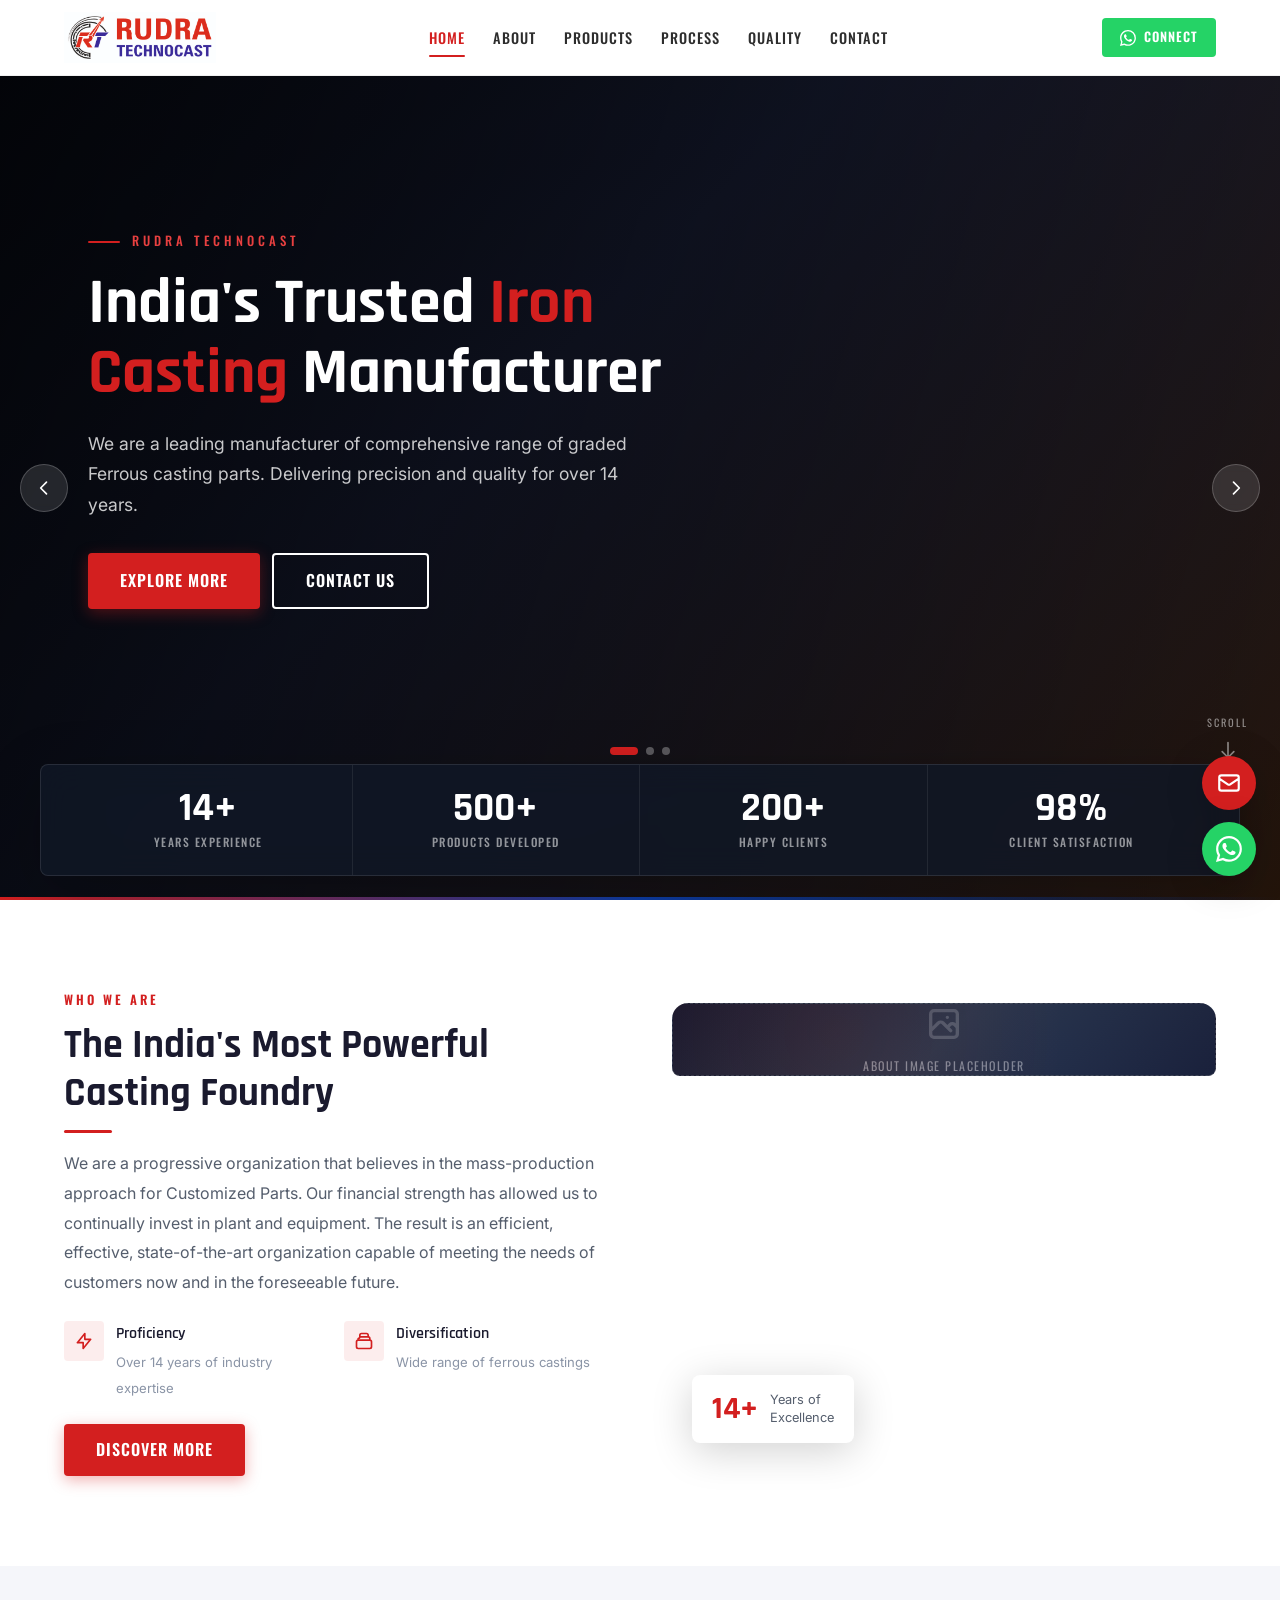
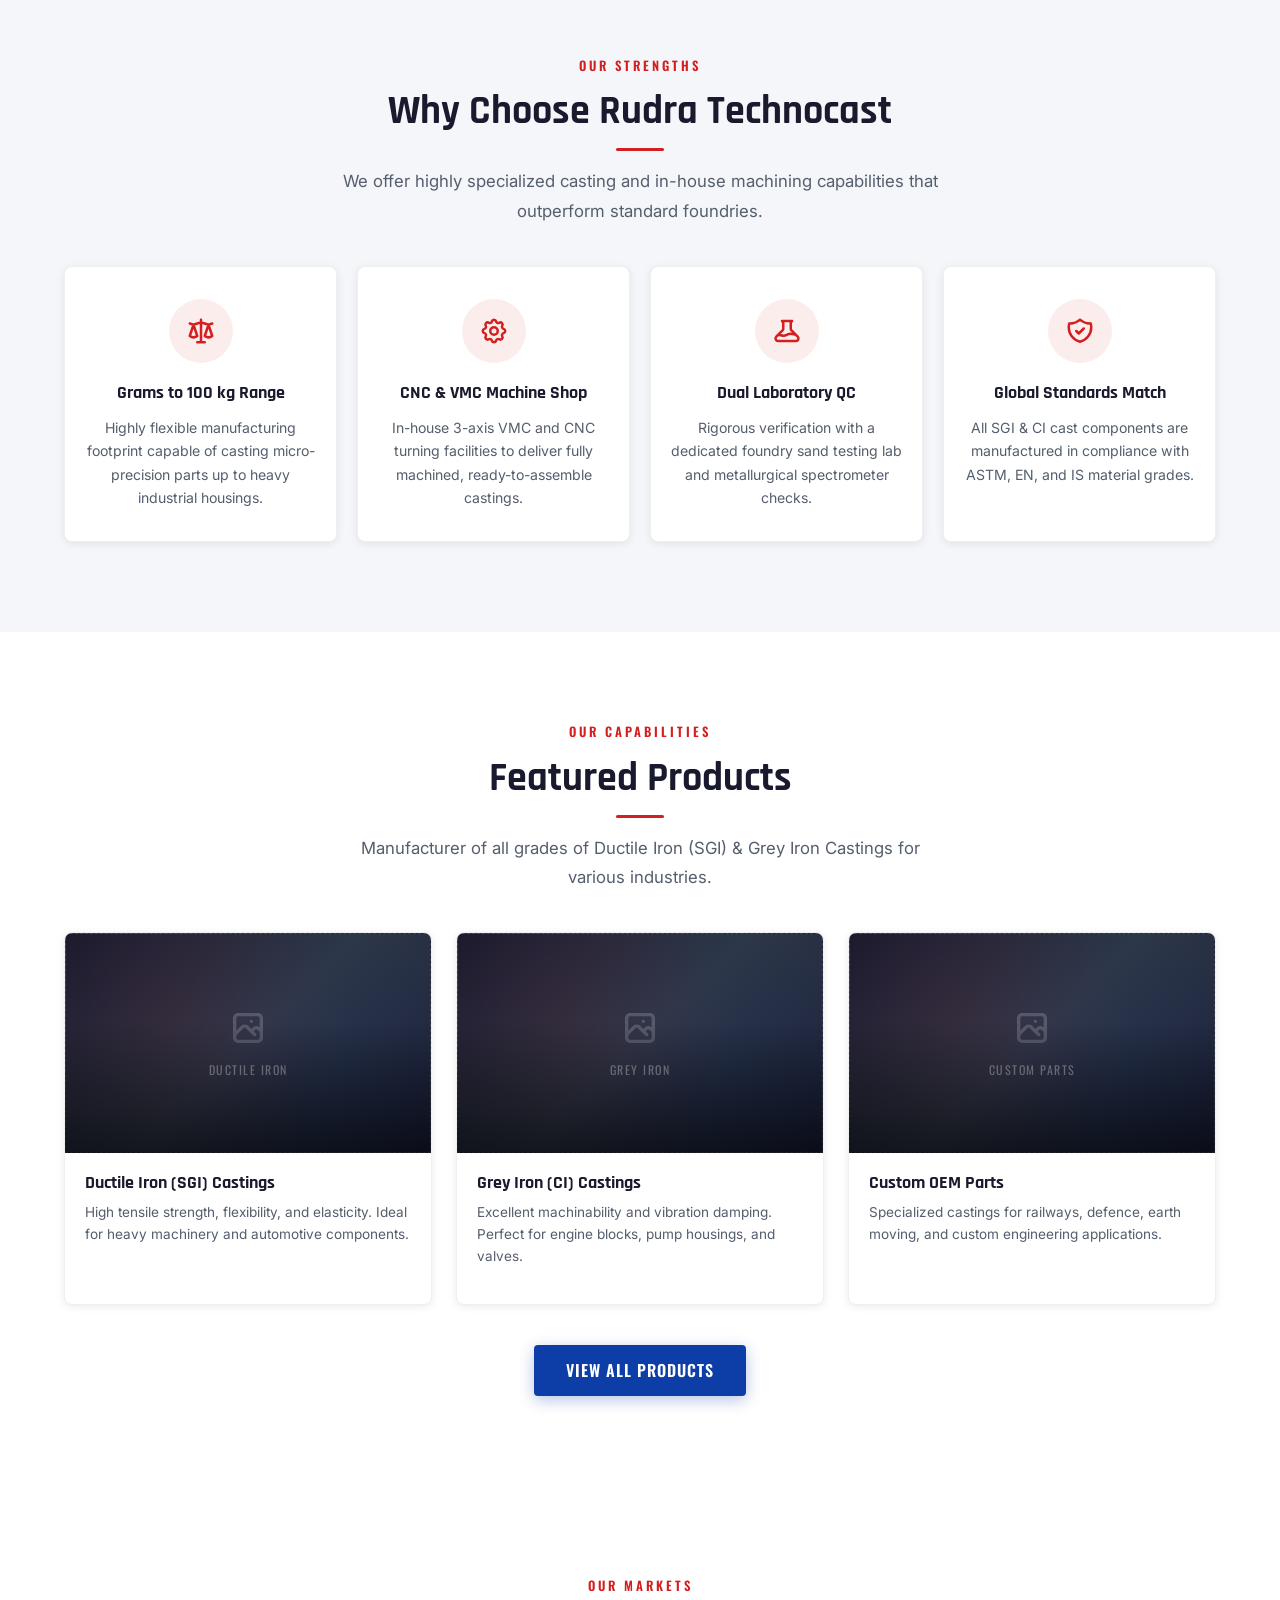
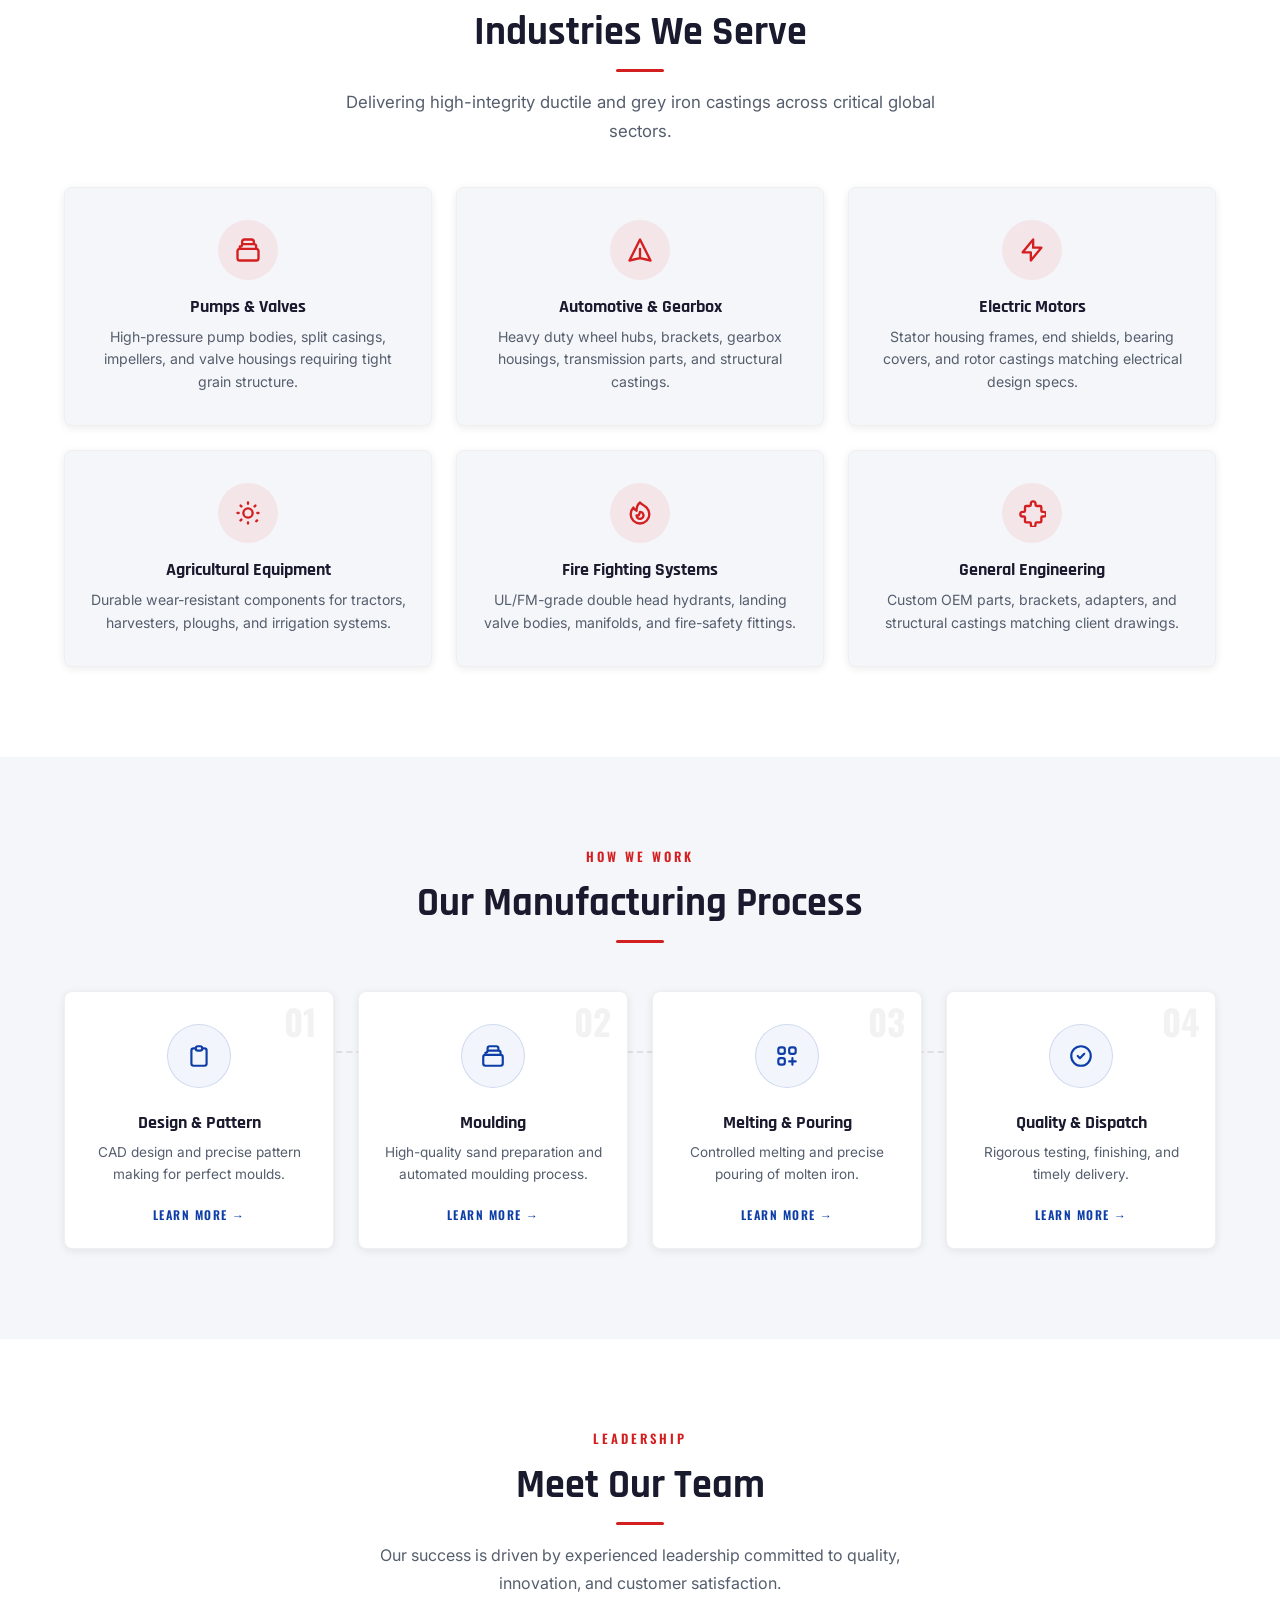
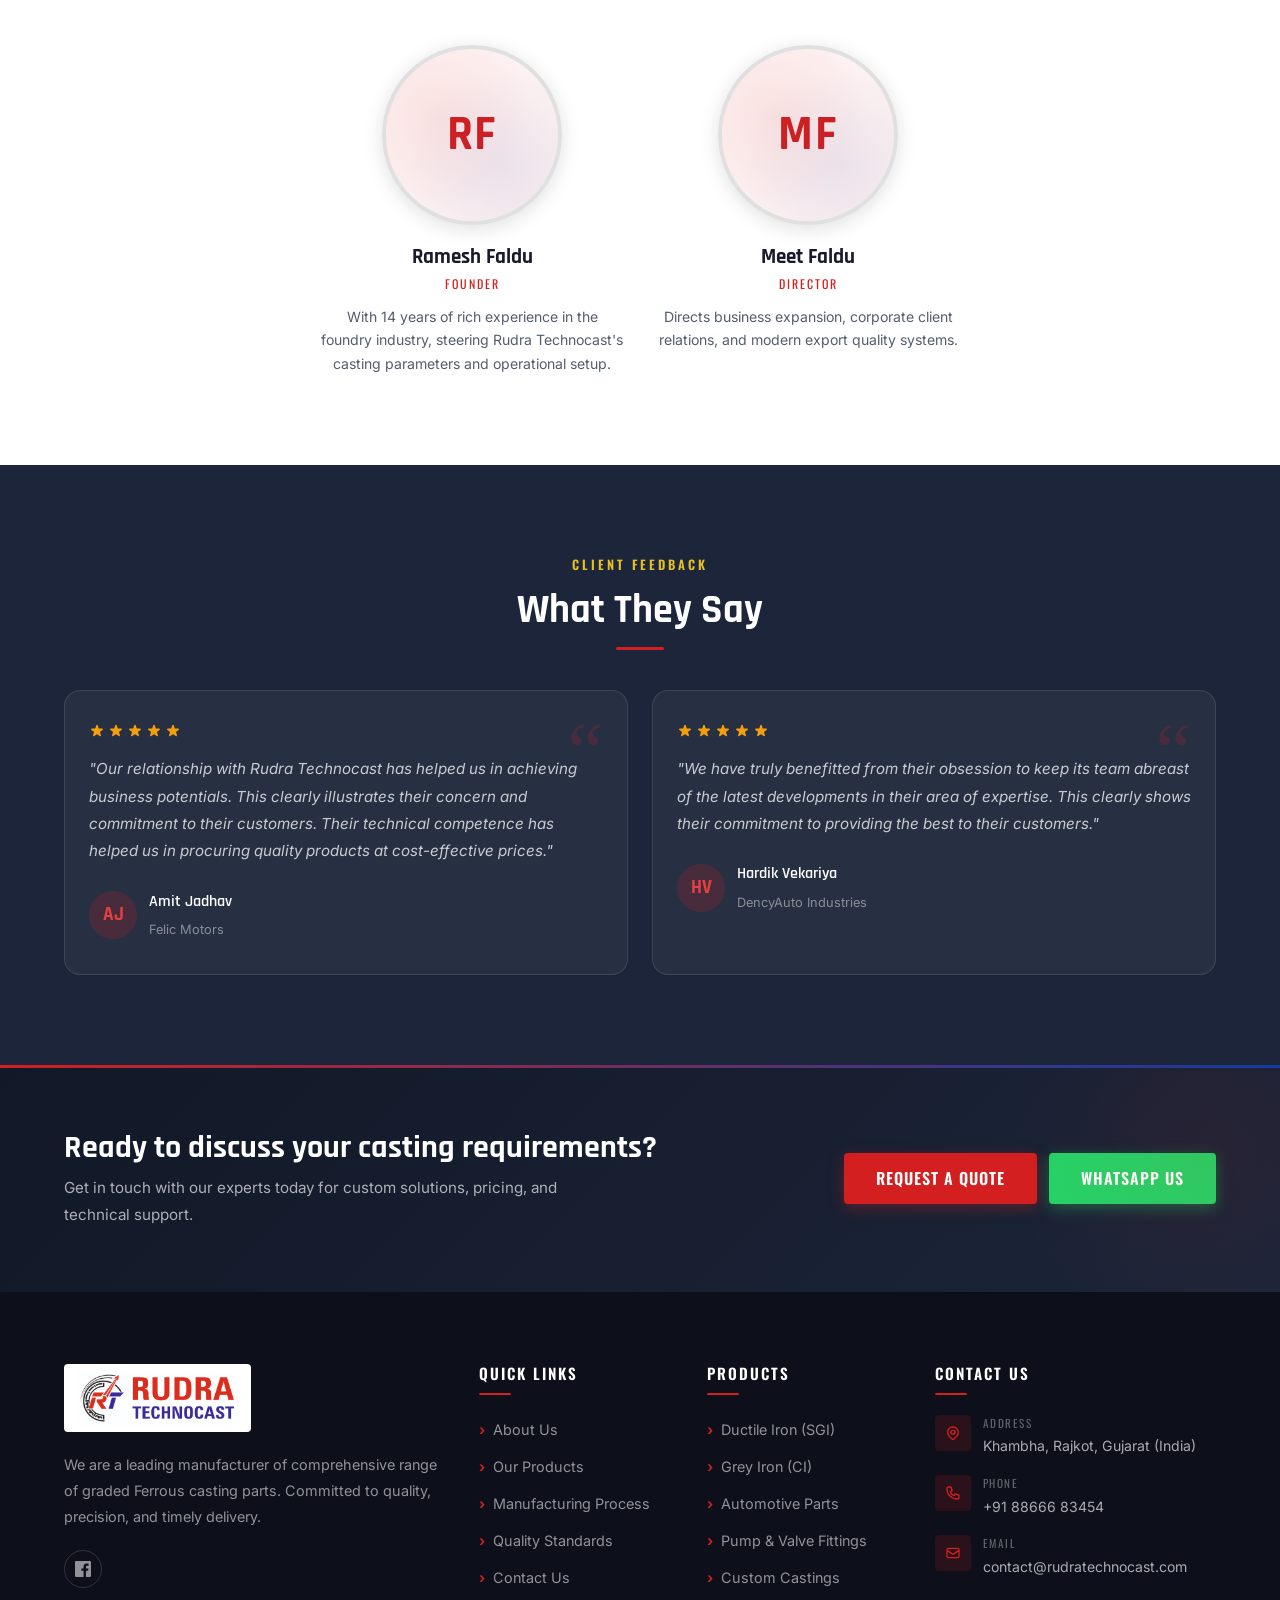
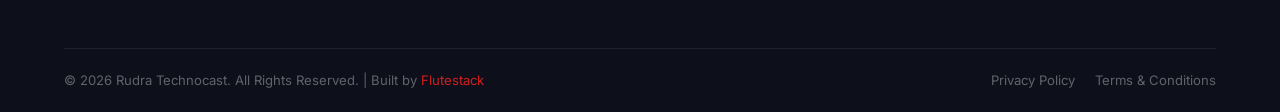
<file: index.html>
<!DOCTYPE html>
<html lang="en">
<head>
  <meta charset="UTF-8">
  <meta name="viewport" content="width=device-width, initial-scale=1.0">
  <title>Rudra Technocast | Iron Casting Manufacturer</title>
  <meta name="description" content="India's Trusted Iron Casting Manufacturer. Specializing in Ductile Iron & Grey Iron castings for automotive, pumps, valves, and industrial applications.">
  <meta name="robots" content="index, follow, max-image-preview:large, max-snippet:-1, max-video-preview:-1">
  <link rel="canonical" href="https://rudratechnocast.com/">
  
  <!-- Open Graph / Facebook -->
  <meta property="og:type" content="website">
  <meta property="og:title" content="Rudra Technocast | Iron Casting Manufacturer">
  <meta property="og:description" content="India's Trusted Iron Casting Manufacturer. Specializing in Ductile Iron & Grey Iron castings for automotive, pumps, valves, and industrial applications.">
  <meta property="og:url" content="https://rudratechnocast.com/">
  <meta property="og:image" content="https://rudratechnocast.com/RT%20LOGO.jpg.jpeg">
  <meta property="og:site_name" content="Rudra Technocast">

  <!-- Twitter -->
  <meta name="twitter:card" content="summary_large_image">
  <meta name="twitter:title" content="Rudra Technocast | Iron Casting Manufacturer">
  <meta name="twitter:description" content="India's Trusted Iron Casting Manufacturer. Specializing in Ductile Iron & Grey Iron castings for automotive, pumps, valves, and industrial applications.">
  <meta name="twitter:image" content="https://rudratechnocast.com/RT%20LOGO.jpg.jpeg">

  <link rel="stylesheet" href="css/style.css">
  <link rel="stylesheet" href="css/header.css">
  <link rel="stylesheet" href="css/footer.css">
  <link rel="stylesheet" href="css/pages/home.css">
  <link rel="icon" type="image/png" href="favicon.png">

  <!-- Structured Data (JSON-LD) -->
  <script type="application/ld+json">
  {
    "@context": "https://schema.org",
    "@type": "IndustrialBusiness",
    "name": "Rudra Technocast",
    "description": "India's Trusted Iron Casting Manufacturer. Specializing in Ductile Iron & Grey Iron castings for automotive, pumps, valves, and industrial applications.",
    "url": "https://rudratechnocast.com/",
    "logo": "https://rudratechnocast.com/RT%20LOGO.jpg.jpeg",
    "image": "https://rudratechnocast.com/RT%20LOGO.jpg.jpeg",
    "telephone": "+918866683454",
    "email": "contact@rudratechnocast.com",
    "address": {
      "@type": "PostalAddress",
      "streetAddress": "Khambha",
      "addressLocality": "Lodhika, Rajkot",
      "addressRegion": "Gujarat",
      "addressCountry": "India"
    },
    "geo": {
      "@type": "GeoCoordinates",
      "latitude": 22.2736,
      "longitude": 70.6699
    },
    "openingHoursSpecification": {
      "@type": "OpeningHoursSpecification",
      "dayOfWeek": [
        "Monday",
        "Tuesday",
        "Wednesday",
        "Thursday",
        "Friday",
        "Saturday"
      ],
      "opens": "08:00",
      "closes": "18:00"
    },
    "sameAs": [
      "https://www.facebook.com/rudratechnocast"
    ]
  }
  </script>
</head>
<body>

  <!-- Sidebar Overlay -->
  <div id="sidebar-overlay" class="sidebar-overlay"></div>

  <!-- Mobile Sidebar -->
  <aside id="mobile-sidebar" class="mobile-sidebar">
    <div class="sidebar-header">
      <a href="index.html" class="sidebar-logo">
        <img src="RT LOGO.jpg.jpeg" alt="Rudra Technocast Logo" width="93" height="32">
      </a>
      <button id="sidebar-close" class="sidebar-close" aria-label="Close menu">
        <svg xmlns="http://www.w3.org/2000/svg" fill="none" viewBox="0 0 24 24" stroke="currentColor" stroke-width="2">
          <path stroke-linecap="round" stroke-linejoin="round" d="M6 18L18 6M6 6l12 12" />
        </svg>
      </button>
    </div>
    <nav class="sidebar-nav">
      <a href="index.html" class="active">Home</a>
      <a href="about.html">About Us</a>
      <a href="products.html">Products</a>
      <a href="process.html">Process</a>
      <a href="quality.html">Quality</a>
      <a href="contact.html">Contact</a>
    </nav>
    <div class="sidebar-footer">
      <a href="https://wa.me/918866683454" class="btn btn-whatsapp" target="_blank" rel="noopener">
        <svg xmlns="http://www.w3.org/2000/svg" width="18" height="18" fill="currentColor" viewBox="0 0 16 16">
          <path d="M13.601 2.326A7.85 7.85 0 0 0 7.994 0C3.627 0 .068 3.558.064 7.926c0 1.399.366 2.76 1.057 3.965L0 16l4.204-1.102a7.9 7.9 0 0 0 3.79.965h.004c4.368 0 7.926-3.558 7.93-7.93A7.9 7.9 0 0 0 13.6 2.326zM7.994 14.521a6.6 6.6 0 0 1-3.356-.92l-.24-.144-2.494.654.666-2.433-.156-.251a6.56 6.56 0 0 1-1.007-3.505c0-3.626 2.957-6.584 6.591-6.584a6.56 6.56 0 0 1 4.66 1.931 6.56 6.56 0 0 1 1.928 4.66c-.004 3.639-2.961 6.592-6.592 6.592m3.615-4.934c-.197-.099-1.17-.578-1.353-.646-.182-.065-.315-.099-.445.099-.133.197-.513.646-.627.775-.114.133-.232.148-.43.05-.197-.1-.836-.308-1.592-.985-.59-.525-.985-1.175-1.103-1.372-.114-.198-.011-.304.088-.403.087-.088.197-.232.296-.346.1-.114.133-.198.198-.33.065-.134.034-.248-.015-.347-.05-.099-.445-1.076-.612-1.47-.16-.389-.323-.335-.445-.34-.114-.007-.247-.007-.38-.007a.73.73 0 0 0-.529.247c-.182.198-.691.677-.691 1.654s.71 1.916.81 2.049c.098.133 1.394 2.132 3.383 2.992.47.205.84.326 1.129.418.475.152.904.129 1.246.08.38-.058 1.171-.48 1.338-.943.164-.464.164-.86.114-.943-.049-.084-.182-.133-.38-.232z"/>
        </svg>
        WhatsApp Now
      </a>
    </div>
  </aside>

  <!-- Site Header -->
  <header id="site-header">
    <div class="container header-inner">
      <a href="index.html" class="site-logo">
        <img src="RT LOGO.jpg.jpeg" alt="Rudra Technocast" width="152" height="52">
      </a>

      <nav class="desktop-nav">
        <a href="index.html" class="active">Home</a>
        <a href="about.html">About</a>
        <a href="products.html">Products</a>
        <a href="process.html">Process</a>
        <a href="quality.html">Quality</a>
        <a href="contact.html">Contact</a>
      </nav>

      <div class="header-cta">
        <a href="https://wa.me/918866683454" class="header-wa-btn" target="_blank" rel="noopener">
          <svg xmlns="http://www.w3.org/2000/svg" fill="currentColor" viewBox="0 0 16 16">
            <path d="M13.601 2.326A7.85 7.85 0 0 0 7.994 0C3.627 0 .068 3.558.064 7.926c0 1.399.366 2.76 1.057 3.965L0 16l4.204-1.102a7.9 7.9 0 0 0 3.79.965h.004c4.368 0 7.926-3.558 7.93-7.93A7.9 7.9 0 0 0 13.6 2.326zM7.994 14.521a6.6 6.6 0 0 1-3.356-.92l-.24-.144-2.494.654.666-2.433-.156-.251a6.56 6.56 0 0 1-1.007-3.505c0-3.626 2.957-6.584 6.591-6.584a6.56 6.56 0 0 1 4.66 1.931 6.56 6.56 0 0 1 1.928 4.66c-.004 3.639-2.961 6.592-6.592 6.592m3.615-4.934c-.197-.099-1.17-.578-1.353-.646-.182-.065-.315-.099-.445.099-.133.197-.513.646-.627.775-.114.133-.232.148-.43.05-.197-.1-.836-.308-1.592-.985-.59-.525-.985-1.175-1.103-1.372-.114-.198-.011-.304.088-.403.087-.088.197-.232.296-.346.1-.114.133-.198.198-.33.065-.134.034-.248-.015-.347-.05-.099-.445-1.076-.612-1.47-.16-.389-.323-.335-.445-.34-.114-.007-.247-.007-.38-.007a.73.73 0 0 0-.529.247c-.182.198-.691.677-.691 1.654s.71 1.916.81 2.049c.098.133 1.394 2.132 3.383 2.992.47.205.84.326 1.129.418.475.152.904.129 1.246.08.38-.058 1.171-.48 1.338-.943.164-.464.164-.86.114-.943-.049-.084-.182-.133-.38-.232z"/>
          </svg>
          Connect
        </a>
        <button id="hamburger-btn" class="hamburger" aria-label="Toggle menu" aria-expanded="false">
          <span></span>
          <span></span>
          <span></span>
        </button>
      </div>
    </div>
  </header>

  <!-- Hero Section -->
  <section class="hero">
    <div class="hero-slides">
      
      <!-- Slide 1 -->
      <div class="hero-slide">
        <div class="hero-slide-bg slide-1"></div>
        <div class="hero-slide-overlay"></div>
        <div class="container" style="height: 100%; position: relative;">
          <div class="hero-slide-content">
            <span class="hero-eyebrow">Rudra Technocast</span>
            <h1>India's Trusted <span>Iron Casting</span> Manufacturer</h1>
            <p>We are a leading manufacturer of comprehensive range of graded Ferrous casting parts. Delivering precision and quality for over 14 years.</p>
            <div class="hero-slide-btns">
              <a href="about.html" class="btn btn-primary">Explore More</a>
              <a href="contact.html" class="btn btn-outline">Contact Us</a>
            </div>
          </div>
        </div>
      </div>

      <!-- Slide 2 -->
      <div class="hero-slide">
        <div class="hero-slide-bg slide-2"></div>
        <div class="hero-slide-overlay"></div>
        <div class="container" style="height: 100%; position: relative;">
          <div class="hero-slide-content">
            <span class="hero-eyebrow">Ductile & Grey Iron</span>
            <h1>Premium <span>Industrial</span> Casting Parts</h1>
            <p>From Automobile & Transmission to Earth Moving, Valves, Pumps, Pipe Fittings, Railway and Defence components.</p>
            <div class="hero-slide-btns">
              <a href="products.html" class="btn btn-primary">View Products</a>
            </div>
          </div>
        </div>
      </div>

      <!-- Slide 3 -->
      <div class="hero-slide">
        <div class="hero-slide-bg slide-3"></div>
        <div class="hero-slide-overlay"></div>
        <div class="container" style="height: 100%; position: relative;">
          <div class="hero-slide-content">
            <span class="hero-eyebrow">State of the art</span>
            <h1>Uncompromised <span>Quality</span> & Precision</h1>
            <p>Equipped with advanced lab testing facilities to ensure every casting meets exact customer specifications and international standards.</p>
            <div class="hero-slide-btns">
              <a href="quality.html" class="btn btn-primary">Our Quality Standards</a>
            </div>
          </div>
        </div>
      </div>

    </div>

    <!-- Controls -->
    <div class="hero-controls">
      <div class="hero-dots">
        <button class="hero-dot" aria-label="Slide 1"></button>
        <button class="hero-dot" aria-label="Slide 2"></button>
        <button class="hero-dot" aria-label="Slide 3"></button>
      </div>
    </div>
    
    <button id="hero-prev" class="hero-arrow hero-prev" aria-label="Previous slide">
      <svg xmlns="http://www.w3.org/2000/svg" fill="none" viewBox="0 0 24 24" stroke="currentColor" stroke-width="2"><path stroke-linecap="round" stroke-linejoin="round" d="M15 19l-7-7 7-7"/></svg>
    </button>
    <button id="hero-next" class="hero-arrow hero-next" aria-label="Next slide">
      <svg xmlns="http://www.w3.org/2000/svg" fill="none" viewBox="0 0 24 24" stroke="currentColor" stroke-width="2"><path stroke-linecap="round" stroke-linejoin="round" d="M9 5l7 7-7 7"/></svg>
    </button>

    <div class="hero-scroll-hint">
      <span>Scroll</span>
      <svg xmlns="http://www.w3.org/2000/svg" fill="none" viewBox="0 0 24 24" stroke="currentColor" stroke-width="2"><path stroke-linecap="round" stroke-linejoin="round" d="M19 14l-7 7m0 0l-7-7m7 7V3"/></svg>
    </div>

    <!-- Stats Bar (Integrated inside Hero) -->
    <div class="stats-bar">
      <div class="container">
        <div class="stats-bar-inner">
          <div class="stat-item">
            <span class="stat-number" data-counter="14" data-suffix="+">0</span>
            <span class="stat-label">Years Experience</span>
          </div>
          <div class="stat-item">
            <span class="stat-number" data-counter="500" data-suffix="+">0</span>
            <span class="stat-label">Products Developed</span>
          </div>
          <div class="stat-item">
            <span class="stat-number" data-counter="200" data-suffix="+">0</span>
            <span class="stat-label">Happy Clients</span>
          </div>
          <div class="stat-item">
            <span class="stat-number" data-counter="98" data-suffix="%">0</span>
            <span class="stat-label">Client Satisfaction</span>
          </div>
        </div>
      </div>
    </div>
  </section>

  <!-- About Snippet -->
  <section class="section home-about">
    <div class="container">
      <div class="home-about-grid">
        <div class="about-text-side fade-in-left">
          <span class="section-label">Who We Are</span>
          <h2 class="section-title">The India's Most Powerful Casting Foundry</h2>
          <p>We are a progressive organization that believes in the mass-production approach for Customized Parts. Our financial strength has allowed us to continually invest in plant and equipment. The result is an efficient, effective, state-of-the-art organization capable of meeting the needs of customers now and in the foreseeable future.</p>
          
          <div class="about-highlights">
            <div class="about-highlight-item">
              <div class="highlight-icon">
                <svg xmlns="http://www.w3.org/2000/svg" fill="none" viewBox="0 0 24 24" stroke="currentColor" stroke-width="2"><path stroke-linecap="round" stroke-linejoin="round" d="M13 10V3L4 14h7v7l9-11h-7z"/></svg>
              </div>
              <div class="highlight-text">
                <strong>Proficiency</strong>
                <span>Over 14 years of industry expertise</span>
              </div>
            </div>
            <div class="about-highlight-item">
              <div class="highlight-icon">
                <svg xmlns="http://www.w3.org/2000/svg" fill="none" viewBox="0 0 24 24" stroke="currentColor" stroke-width="2"><path stroke-linecap="round" stroke-linejoin="round" d="M19 11H5m14 0a2 2 0 012 2v6a2 2 0 01-2 2H5a2 2 0 01-2-2v-6a2 2 0 012-2m14 0V9a2 2 0 00-2-2M5 11V9a2 2 0 002-2m0 0V5a2 2 0 012-2h6a2 2 0 012 2v2M7 7h10"/></svg>
              </div>
              <div class="highlight-text">
                <strong>Diversification</strong>
                <span>Wide range of ferrous castings</span>
              </div>
            </div>
          </div>
          
          <a href="about.html" class="btn btn-primary">Discover More</a>
        </div>
        
        <div class="about-image-side fade-in-right">
          <div class="about-img-wrap">
            <div class="img-placeholder">
              <svg xmlns="http://www.w3.org/2000/svg" fill="none" viewBox="0 0 24 24" stroke="currentColor" stroke-width="2"><path stroke-linecap="round" stroke-linejoin="round" d="M4 16l4.586-4.586a2 2 0 012.828 0L16 16m-2-2l1.586-1.586a2 2 0 012.828 0L20 14m-6-6h.01M6 20h12a2 2 0 002-2V6a2 2 0 00-2-2H6a2 2 0 00-2 2v12a2 2 0 002 2z"/></svg>
              About Image Placeholder
            </div>
          </div>
          <div class="about-img-badge">
            <span class="badge-number">14+</span>
            <span class="badge-text">Years of<br>Excellence</span>
          </div>
        </div>
      </div>
    </div>
  </section>

  <!-- Why Choose Us -->
  <section class="section why-us">
    <div class="container">
      <div class="text-center fade-in">
        <span class="section-label">Our Strengths</span>
        <h2 class="section-title center">Why Choose Rudra Technocast</h2>
        <p class="section-subtitle center">We offer highly specialized casting and in-house machining capabilities that outperform standard foundries.</p>
      </div>
      
      <div class="why-us-grid">
        <div class="why-card fade-in" style="transition-delay: 0.1s">
          <div class="why-icon">
            <svg xmlns="http://www.w3.org/2000/svg" fill="none" viewBox="0 0 24 24" stroke="currentColor" stroke-width="2"><path stroke-linecap="round" stroke-linejoin="round" d="M3 6l3 1m0 0l-3 9a5.002 5.002 0 006.001 0M6 7l3 9M6 7l6-2m6 2l3-1m-3 1l-3 9a5.002 5.002 0 006.001 0M18 7l3 9m-3-9l-6-2m0-2v2m0 16V5m0 16H9m3 0h3"/></svg>
          </div>
          <h4>Grams to 100 kg Range</h4>
          <p>Highly flexible manufacturing footprint capable of casting micro-precision parts up to heavy industrial housings.</p>
        </div>
        
        <div class="why-card fade-in" style="transition-delay: 0.2s">
          <div class="why-icon">
            <svg xmlns="http://www.w3.org/2000/svg" fill="none" viewBox="0 0 24 24" stroke="currentColor" stroke-width="2"><path stroke-linecap="round" stroke-linejoin="round" d="M10.325 4.317c.426-1.756 2.924-1.756 3.35 0a1.724 1.724 0 002.573 1.066c1.543-.94 3.31.826 2.37 2.37a1.724 1.724 0 001.065 2.572c1.756.426 1.756 2.924 0 3.35a1.724 1.724 0 00-1.066 2.573c.94 1.543-.826 3.31-2.37 2.37a1.724 1.724 0 00-2.572 1.065c-.426 1.756-2.924 1.756-3.35 0a1.724 1.724 0 00-2.573-1.066c-1.543.94-3.31-.826-2.37-2.37a1.724 1.724 0 00-1.065-2.572c-1.756-.426-1.756-2.924 0-3.35a1.724 1.724 0 001.066-2.573c-.94-1.543.826-3.31 2.37-2.37.996.608 2.296.07 2.572-1.065z"/><path stroke-linecap="round" stroke-linejoin="round" d="M15 12a3 3 0 11-6 0 3 3 0 016 0z"/></svg>
          </div>
          <h4>CNC & VMC Machine Shop</h4>
          <p>In-house 3-axis VMC and CNC turning facilities to deliver fully machined, ready-to-assemble castings.</p>
        </div>
        
        <div class="why-card fade-in" style="transition-delay: 0.3s">
          <div class="why-icon">
            <svg xmlns="http://www.w3.org/2000/svg" fill="none" viewBox="0 0 24 24" stroke="currentColor" stroke-width="2"><path stroke-linecap="round" stroke-linejoin="round" d="M19.428 15.428a2 2 0 00-1.022-.547l-2.387-.477a6 6 0 00-3.86.517l-.318.158a6 6 0 01-3.86.517L6.05 15.21a2 2 0 00-1.806.547M8 4h8l-1 1v5.172a2 2 0 00.586 1.414l5 5c1.26 1.26.367 3.414-1.415 3.414H4.828c-1.782 0-2.674-2.154-1.414-3.414l5-5A2 2 0 009 10.172V5L8 4z"/></svg>
          </div>
          <h4>Dual Laboratory QC</h4>
          <p>Rigorous verification with a dedicated foundry sand testing lab and metallurgical spectrometer checks.</p>
        </div>
        
        <div class="why-card fade-in" style="transition-delay: 0.4s">
          <div class="why-icon">
            <svg xmlns="http://www.w3.org/2000/svg" fill="none" viewBox="0 0 24 24" stroke="currentColor" stroke-width="2"><path stroke-linecap="round" stroke-linejoin="round" d="M9 12l2 2 4-4m5.618-4.016A11.955 11.955 0 0112 2.944a11.955 11.955 0 01-8.618 3.04A12.02 12.02 0 003 9c0 5.591 3.824 10.29 9 11.622 5.176-1.332 9-6.03 9-11.622 0-1.042-.133-2.052-.382-3.016z"/></svg>
          </div>
          <h4>Global Standards Match</h4>
          <p>All SGI & CI cast components are manufactured in compliance with ASTM, EN, and IS material grades.</p>
        </div>
      </div>
    </div>
  </section>

  <!-- Products Preview -->
  <section class="section products-preview">
    <div class="container">
      <div class="text-center fade-in">
        <span class="section-label">Our Capabilities</span>
        <h2 class="section-title center">Featured Products</h2>
        <p class="section-subtitle center">Manufacturer of all grades of Ductile Iron (SGI) & Grey Iron Castings for various industries.</p>
      </div>
      
      <div class="products-preview-grid">
        <div class="product-card fade-in" style="transition-delay: 0.1s">
          <div class="product-card-img">
            <div class="img-placeholder">
              <svg xmlns="http://www.w3.org/2000/svg" fill="none" viewBox="0 0 24 24" stroke="currentColor" stroke-width="2"><path stroke-linecap="round" stroke-linejoin="round" d="M4 16l4.586-4.586a2 2 0 012.828 0L16 16m-2-2l1.586-1.586a2 2 0 012.828 0L20 14m-6-6h.01M6 20h12a2 2 0 002-2V6a2 2 0 00-2-2H6a2 2 0 00-2 2v12a2 2 0 002 2z"/></svg>
              Ductile Iron
            </div>
            <div class="product-overlay"></div>
          </div>
          <div class="product-card-body">
            <h4>Ductile Iron (SGI) Castings</h4>
            <p>High tensile strength, flexibility, and elasticity. Ideal for heavy machinery and automotive components.</p>
          </div>
        </div>
        
        <div class="product-card fade-in" style="transition-delay: 0.2s">
          <div class="product-card-img">
            <div class="img-placeholder">
              <svg xmlns="http://www.w3.org/2000/svg" fill="none" viewBox="0 0 24 24" stroke="currentColor" stroke-width="2"><path stroke-linecap="round" stroke-linejoin="round" d="M4 16l4.586-4.586a2 2 0 012.828 0L16 16m-2-2l1.586-1.586a2 2 0 012.828 0L20 14m-6-6h.01M6 20h12a2 2 0 002-2V6a2 2 0 00-2-2H6a2 2 0 00-2 2v12a2 2 0 002 2z"/></svg>
              Grey Iron
            </div>
            <div class="product-overlay"></div>
          </div>
          <div class="product-card-body">
            <h4>Grey Iron (CI) Castings</h4>
            <p>Excellent machinability and vibration damping. Perfect for engine blocks, pump housings, and valves.</p>
          </div>
        </div>
        
        <div class="product-card fade-in" style="transition-delay: 0.3s">
          <div class="product-card-img">
            <div class="img-placeholder">
              <svg xmlns="http://www.w3.org/2000/svg" fill="none" viewBox="0 0 24 24" stroke="currentColor" stroke-width="2"><path stroke-linecap="round" stroke-linejoin="round" d="M4 16l4.586-4.586a2 2 0 012.828 0L16 16m-2-2l1.586-1.586a2 2 0 012.828 0L20 14m-6-6h.01M6 20h12a2 2 0 002-2V6a2 2 0 00-2-2H6a2 2 0 00-2 2v12a2 2 0 002 2z"/></svg>
              Custom Parts
            </div>
            <div class="product-overlay"></div>
          </div>
          <div class="product-card-body">
            <h4>Custom OEM Parts</h4>
            <p>Specialized castings for railways, defence, earth moving, and custom engineering applications.</p>
          </div>
        </div>
      </div>
      
      <div class="products-preview-cta fade-in">
        <a href="products.html" class="btn btn-secondary">View All Products</a>
      </div>
    </div>
  </section>

  <!-- Industries Served -->
  <section class="section industries-served">
    <div class="container">
      <div class="text-center fade-in">
        <span class="section-label">Our Markets</span>
        <h2 class="section-title center">Industries We Serve</h2>
        <p class="section-subtitle center">Delivering high-integrity ductile and grey iron castings across critical global sectors.</p>
      </div>

      <div class="industries-grid">
        <!-- Pump & Valve -->
        <div class="industry-card fade-in" style="transition-delay: 0.1s">
          <div class="industry-icon">
            <svg xmlns="http://www.w3.org/2000/svg" fill="none" viewBox="0 0 24 24" stroke="currentColor" stroke-width="2"><path stroke-linecap="round" stroke-linejoin="round" d="M19 11H5m14 0a2 2 0 012 2v6a2 2 0 01-2 2H5a2 2 0 01-2-2v-6a2 2 0 012-2m14 0V9a2 2 0 00-2-2M5 11V9a2 2 0 002-2m0 0V5a2 2 0 012-2h6a2 2 0 012 2v2M7 7h10"/></svg>
          </div>
          <h4>Pumps & Valves</h4>
          <p>High-pressure pump bodies, split casings, impellers, and valve housings requiring tight grain structure.</p>
        </div>

        <!-- Automotive -->
        <div class="industry-card fade-in" style="transition-delay: 0.2s">
          <div class="industry-icon">
            <svg xmlns="http://www.w3.org/2000/svg" fill="none" viewBox="0 0 24 24" stroke="currentColor" stroke-width="2"><path stroke-linecap="round" stroke-linejoin="round" d="M12 19l9 2-9-18-9 18 9-2zm0 0v-8"/></svg>
          </div>
          <h4>Automotive & Gearbox</h4>
          <p>Heavy duty wheel hubs, brackets, gearbox housings, transmission parts, and structural castings.</p>
        </div>

        <!-- Electric Motors -->
        <div class="industry-card fade-in" style="transition-delay: 0.3s">
          <div class="industry-icon">
            <svg xmlns="http://www.w3.org/2000/svg" fill="none" viewBox="0 0 24 24" stroke="currentColor" stroke-width="2"><path stroke-linecap="round" stroke-linejoin="round" d="M13 10V3L4 14h7v7l9-11h-7z"/></svg>
          </div>
          <h4>Electric Motors</h4>
          <p>Stator housing frames, end shields, bearing covers, and rotor castings matching electrical design specs.</p>
        </div>

        <!-- Agriculture -->
        <div class="industry-card fade-in" style="transition-delay: 0.4s">
          <div class="industry-icon">
            <svg xmlns="http://www.w3.org/2000/svg" fill="none" viewBox="0 0 24 24" stroke="currentColor" stroke-width="2"><path stroke-linecap="round" stroke-linejoin="round" d="M12 3v1m0 16v1m9-9h-1M4 12H3m15.364-6.364l-.707.707M6.343 17.657l-.707.707m0-12.728l.707.707m12.728 12.728l.707-.707M12 8a4 4 0 100 8 4 4 0 000-8z"/></svg>
          </div>
          <h4>Agricultural Equipment</h4>
          <p>Durable wear-resistant components for tractors, harvesters, ploughs, and irrigation systems.</p>
        </div>

        <!-- Fire Safety -->
        <div class="industry-card fade-in" style="transition-delay: 0.5s">
          <div class="industry-icon">
            <svg xmlns="http://www.w3.org/2000/svg" fill="none" viewBox="0 0 24 24" stroke="currentColor" stroke-width="2"><path stroke-linecap="round" stroke-linejoin="round" d="M17.657 18.657A8 8 0 016.343 7.343S7 9 9 10c0-2 .5-5 2.986-7C14 5 16.09 5.777 17.656 7.343A7.975 7.975 0 0120 13a7.975 7.975 0 01-2.343 5.657z"/><path stroke-linecap="round" stroke-linejoin="round" d="M9.879 16.121A3 3 0 1012.015 11L11 14H9c0 .768.293 1.536.879 2.121z"/></svg>
          </div>
          <h4>Fire Fighting Systems</h4>
          <p>UL/FM-grade double head hydrants, landing valve bodies, manifolds, and fire-safety fittings.</p>
        </div>

        <!-- General Engineering -->
        <div class="industry-card fade-in" style="transition-delay: 0.6s">
          <div class="industry-icon">
            <svg xmlns="http://www.w3.org/2000/svg" fill="none" viewBox="0 0 24 24" stroke="currentColor" stroke-width="2"><path stroke-linecap="round" stroke-linejoin="round" d="M11 4a2 2 0 114 0v1a1 1 0 001 1h3a1 1 0 011 1v3a1 1 0 001 1h1a2 2 0 110 4h-1a1 1 0 00-1 1v3a1 1 0 01-1 1h-3a1 1 0 00-1 1v1a2 2 0 11-4 0v-1a1 1 0 00-1-1H7a1 1 0 01-1-1v-3a1 1 0 00-1-1H4a2 2 0 110-4h1a1 1 0 001-1V7a1 1 0 011-1h3a1 1 0 001-1V4z"/></svg>
          </div>
          <h4>General Engineering</h4>
          <p>Custom OEM parts, brackets, adapters, and structural castings matching client drawings.</p>
        </div>
      </div>
    </div>
  </section>

  <!-- Process Summary -->
  <section class="section process-summary">
    <div class="container">
      <div class="text-center fade-in">
        <span class="section-label">How We Work</span>
        <h2 class="section-title center">Our Manufacturing Process</h2>
      </div>
      
      <div class="process-steps">
        <!-- Step 1 -->
        <a href="process.html" class="process-card fade-in" style="transition-delay: 0.1s">
          <span class="step-watermark">01</span>
          <div class="step-card-icon">
            <svg xmlns="http://www.w3.org/2000/svg" fill="none" viewBox="0 0 24 24" stroke="currentColor" stroke-width="2"><path stroke-linecap="round" stroke-linejoin="round" d="M9 5H7a2 2 0 00-2 2v12a2 2 0 002 2h10a2 2 0 002-2V7a2 2 0 00-2-2h-2M9 5a2 2 0 002 2h2a2 2 0 002-2M9 5a2 2 0 012-2h2a2 2 0 012 2"/></svg>
          </div>
          <h4>Design & Pattern</h4>
          <p>CAD design and precise pattern making for perfect moulds.</p>
          <span class="step-card-link">Learn More &rarr;</span>
        </a>
        
        <!-- Step 2 -->
        <a href="process.html" class="process-card fade-in" style="transition-delay: 0.2s">
          <span class="step-watermark">02</span>
          <div class="step-card-icon">
            <svg xmlns="http://www.w3.org/2000/svg" fill="none" viewBox="0 0 24 24" stroke="currentColor" stroke-width="2"><path stroke-linecap="round" stroke-linejoin="round" d="M19 11H5m14 0a2 2 0 012 2v6a2 2 0 01-2 2H5a2 2 0 01-2-2v-6a2 2 0 012-2m14 0V9a2 2 0 00-2-2M5 11V9a2 2 0 002-2m0 0V5a2 2 0 012-2h6a2 2 0 012 2v2M7 7h10"/></svg>
          </div>
          <h4>Moulding</h4>
          <p>High-quality sand preparation and automated moulding process.</p>
          <span class="step-card-link">Learn More &rarr;</span>
        </a>
        
        <!-- Step 3 -->
        <a href="process.html" class="process-card fade-in" style="transition-delay: 0.3s">
          <span class="step-watermark">03</span>
          <div class="step-card-icon">
            <svg xmlns="http://www.w3.org/2000/svg" fill="none" viewBox="0 0 24 24" stroke="currentColor" stroke-width="2"><path stroke-linecap="round" stroke-linejoin="round" d="M17 14v6m-3-3h6M6 10h2a2 2 0 002-2V6a2 2 0 00-2-2H6a2 2 0 00-2 2v2a2 2 0 002 2zm10 0h2a2 2 0 002-2V6a2 2 0 00-2-2h-2a2 2 0 00-2 2v2a2 2 0 002 2zM6 20h2a2 2 0 002-2v-2a2 2 0 00-2-2H6a2 2 0 00-2 2v2a2 2 0 002 2z"/></svg>
          </div>
          <h4>Melting & Pouring</h4>
          <p>Controlled melting and precise pouring of molten iron.</p>
          <span class="step-card-link">Learn More &rarr;</span>
        </a>
        
        <!-- Step 4 -->
        <a href="process.html" class="process-card fade-in" style="transition-delay: 0.4s">
          <span class="step-watermark">04</span>
          <div class="step-card-icon">
            <svg xmlns="http://www.w3.org/2000/svg" fill="none" viewBox="0 0 24 24" stroke="currentColor" stroke-width="2"><path stroke-linecap="round" stroke-linejoin="round" d="M9 12l2 2 4-4m6 2a9 9 0 11-18 0 9 9 0 0118 0z"/></svg>
          </div>
          <h4>Quality & Dispatch</h4>
          <p>Rigorous testing, finishing, and timely delivery.</p>
          <span class="step-card-link">Learn More &rarr;</span>
        </a>
      </div>
    </div>
  </section>

  <!-- Team/Owner Section -->
  <section class="section team-section">
    <div class="container">
      <div class="team-intro fade-in">
        <span class="section-label">Leadership</span>
        <h2 class="section-title center">Meet Our Team</h2>
        <p>Our success is driven by experienced leadership committed to quality, innovation, and customer satisfaction.</p>
      </div>
      
      <div class="team-grid team-grid-2">
        <!-- Ramesh Faldu -->
        <div class="team-card fade-in" style="transition-delay: 0.1s">
          <div class="team-photo-wrap">
            <div class="img-placeholder" style="background: rgba(211,31,31,0.06); color: var(--red); display: flex; align-items: center; justify-content: center; font-family: var(--font-heading); font-size: 3rem; font-weight: 800;">
              RF
            </div>
          </div>
          <h4 class="team-name">Ramesh Faldu</h4>
          <span class="team-role">Founder</span>
          <p>With 14 years of rich experience in the foundry industry, steering Rudra Technocast's casting parameters and operational setup.</p>
        </div>

        <!-- Meet Faldu -->
        <div class="team-card fade-in" style="transition-delay: 0.2s">
          <div class="team-photo-wrap">
            <div class="img-placeholder" style="background: rgba(211,31,31,0.06); color: var(--red); display: flex; align-items: center; justify-content: center; font-family: var(--font-heading); font-size: 3rem; font-weight: 800;">
              MF
            </div>
          </div>
          <h4 class="team-name">Meet Faldu</h4>
          <span class="team-role">Director</span>
          <p>Directs business expansion, corporate client relations, and modern export quality systems.</p>
        </div>
      </div>
    </div>
  </section>

  <!-- Testimonials -->
  <section class="section testimonials">
    <div class="container">
      <div class="text-center fade-in">
        <span class="section-label">Client Feedback</span>
        <h2 class="section-title center">What They Say</h2>
      </div>
      
      <div class="testimonial-grid">
        <div class="testimonial-card fade-in" style="transition-delay: 0.1s">
          <div class="star-rating">
            <svg xmlns="http://www.w3.org/2000/svg" viewBox="0 0 20 20"><path d="M9.049 2.927c.3-.921 1.603-.921 1.902 0l1.07 3.292a1 1 0 00.95.69h3.462c.969 0 1.371 1.24.588 1.81l-2.8 2.034a1 1 0 00-.364 1.118l1.07 3.292c.3.921-.755 1.688-1.54 1.118l-2.8-2.034a1 1 0 00-1.175 0l-2.8 2.034c-.784.57-1.838-.197-1.539-1.118l1.07-3.292a1 1 0 00-.364-1.118L2.98 8.72c-.783-.57-.38-1.81.588-1.81h3.461a1 1 0 00.951-.69l1.07-3.292z"/></svg>
            <svg xmlns="http://www.w3.org/2000/svg" viewBox="0 0 20 20"><path d="M9.049 2.927c.3-.921 1.603-.921 1.902 0l1.07 3.292a1 1 0 00.95.69h3.462c.969 0 1.371 1.24.588 1.81l-2.8 2.034a1 1 0 00-.364 1.118l1.07 3.292c.3.921-.755 1.688-1.54 1.118l-2.8-2.034a1 1 0 00-1.175 0l-2.8 2.034c-.784.57-1.838-.197-1.539-1.118l1.07-3.292a1 1 0 00-.364-1.118L2.98 8.72c-.783-.57-.38-1.81.588-1.81h3.461a1 1 0 00.951-.69l1.07-3.292z"/></svg>
            <svg xmlns="http://www.w3.org/2000/svg" viewBox="0 0 20 20"><path d="M9.049 2.927c.3-.921 1.603-.921 1.902 0l1.07 3.292a1 1 0 00.95.69h3.462c.969 0 1.371 1.24.588 1.81l-2.8 2.034a1 1 0 00-.364 1.118l1.07 3.292c.3.921-.755 1.688-1.54 1.118l-2.8-2.034a1 1 0 00-1.175 0l-2.8 2.034c-.784.57-1.838-.197-1.539-1.118l1.07-3.292a1 1 0 00-.364-1.118L2.98 8.72c-.783-.57-.38-1.81.588-1.81h3.461a1 1 0 00.951-.69l1.07-3.292z"/></svg>
            <svg xmlns="http://www.w3.org/2000/svg" viewBox="0 0 20 20"><path d="M9.049 2.927c.3-.921 1.603-.921 1.902 0l1.07 3.292a1 1 0 00.95.69h3.462c.969 0 1.371 1.24.588 1.81l-2.8 2.034a1 1 0 00-.364 1.118l1.07 3.292c.3.921-.755 1.688-1.54 1.118l-2.8-2.034a1 1 0 00-1.175 0l-2.8 2.034c-.784.57-1.838-.197-1.539-1.118l1.07-3.292a1 1 0 00-.364-1.118L2.98 8.72c-.783-.57-.38-1.81.588-1.81h3.461a1 1 0 00.951-.69l1.07-3.292z"/></svg>
            <svg xmlns="http://www.w3.org/2000/svg" viewBox="0 0 20 20"><path d="M9.049 2.927c.3-.921 1.603-.921 1.902 0l1.07 3.292a1 1 0 00.95.69h3.462c.969 0 1.371 1.24.588 1.81l-2.8 2.034a1 1 0 00-.364 1.118l1.07 3.292c.3.921-.755 1.688-1.54 1.118l-2.8-2.034a1 1 0 00-1.175 0l-2.8 2.034c-.784.57-1.838-.197-1.539-1.118l1.07-3.292a1 1 0 00-.364-1.118L2.98 8.72c-.783-.57-.38-1.81.588-1.81h3.461a1 1 0 00.951-.69l1.07-3.292z"/></svg>
          </div>
          <p class="testimonial-text">"Our relationship with Rudra Technocast has helped us in achieving business potentials. This clearly illustrates their concern and commitment to their customers. Their technical competence has helped us in procuring quality products at cost-effective prices."</p>
          <div class="testimonial-author">
            <div class="author-avatar">AJ</div>
            <div>
              <span class="author-name">Amit Jadhav</span>
              <span class="author-company">Felic Motors</span>
            </div>
          </div>
        </div>
        
        <div class="testimonial-card fade-in" style="transition-delay: 0.2s">
          <div class="star-rating">
            <svg xmlns="http://www.w3.org/2000/svg" viewBox="0 0 20 20"><path d="M9.049 2.927c.3-.921 1.603-.921 1.902 0l1.07 3.292a1 1 0 00.95.69h3.462c.969 0 1.371 1.24.588 1.81l-2.8 2.034a1 1 0 00-.364 1.118l1.07 3.292c.3.921-.755 1.688-1.54 1.118l-2.8-2.034a1 1 0 00-1.175 0l-2.8 2.034c-.784.57-1.838-.197-1.539-1.118l1.07-3.292a1 1 0 00-.364-1.118L2.98 8.72c-.783-.57-.38-1.81.588-1.81h3.461a1 1 0 00.951-.69l1.07-3.292z"/></svg>
            <svg xmlns="http://www.w3.org/2000/svg" viewBox="0 0 20 20"><path d="M9.049 2.927c.3-.921 1.603-.921 1.902 0l1.07 3.292a1 1 0 00.95.69h3.462c.969 0 1.371 1.24.588 1.81l-2.8 2.034a1 1 0 00-.364 1.118l1.07 3.292c.3.921-.755 1.688-1.54 1.118l-2.8-2.034a1 1 0 00-1.175 0l-2.8 2.034c-.784.57-1.838-.197-1.539-1.118l1.07-3.292a1 1 0 00-.364-1.118L2.98 8.72c-.783-.57-.38-1.81.588-1.81h3.461a1 1 0 00.951-.69l1.07-3.292z"/></svg>
            <svg xmlns="http://www.w3.org/2000/svg" viewBox="0 0 20 20"><path d="M9.049 2.927c.3-.921 1.603-.921 1.902 0l1.07 3.292a1 1 0 00.95.69h3.462c.969 0 1.371 1.24.588 1.81l-2.8 2.034a1 1 0 00-.364 1.118l1.07 3.292c.3.921-.755 1.688-1.54 1.118l-2.8-2.034a1 1 0 00-1.175 0l-2.8 2.034c-.784.57-1.838-.197-1.539-1.118l1.07-3.292a1 1 0 00-.364-1.118L2.98 8.72c-.783-.57-.38-1.81.588-1.81h3.461a1 1 0 00.951-.69l1.07-3.292z"/></svg>
            <svg xmlns="http://www.w3.org/2000/svg" viewBox="0 0 20 20"><path d="M9.049 2.927c.3-.921 1.603-.921 1.902 0l1.07 3.292a1 1 0 00.95.69h3.462c.969 0 1.371 1.24.588 1.81l-2.8 2.034a1 1 0 00-.364 1.118l1.07 3.292c.3.921-.755 1.688-1.54 1.118l-2.8-2.034a1 1 0 00-1.175 0l-2.8 2.034c-.784.57-1.838-.197-1.539-1.118l1.07-3.292a1 1 0 00-.364-1.118L2.98 8.72c-.783-.57-.38-1.81.588-1.81h3.461a1 1 0 00.951-.69l1.07-3.292z"/></svg>
            <svg xmlns="http://www.w3.org/2000/svg" viewBox="0 0 20 20"><path d="M9.049 2.927c.3-.921 1.603-.921 1.902 0l1.07 3.292a1 1 0 00.95.69h3.462c.969 0 1.371 1.24.588 1.81l-2.8 2.034a1 1 0 00-.364 1.118l1.07 3.292c.3.921-.755 1.688-1.54 1.118l-2.8-2.034a1 1 0 00-1.175 0l-2.8 2.034c-.784.57-1.838-.197-1.539-1.118l1.07-3.292a1 1 0 00-.364-1.118L2.98 8.72c-.783-.57-.38-1.81.588-1.81h3.461a1 1 0 00.951-.69l1.07-3.292z"/></svg>
          </div>
          <p class="testimonial-text">"We have truly benefitted from their obsession to keep its team abreast of the latest developments in their area of expertise. This clearly shows their commitment to providing the best to their customers."</p>
          <div class="testimonial-author">
            <div class="author-avatar">HV</div>
            <div>
              <span class="author-name">Hardik Vekariya</span>
              <span class="author-company">DencyAuto Industries</span>
            </div>
          </div>
        </div>
      </div>
    </div>
  </section>

  <!-- Pre-Footer CTA -->
  <section class="cta-strip">
    <div class="container cta-strip-inner fade-in">
      <div class="cta-strip-text">
        <h2>Ready to discuss your casting requirements?</h2>
        <p>Get in touch with our experts today for custom solutions, pricing, and technical support.</p>
      </div>
      <div class="cta-strip-btns">
        <a href="contact.html" class="btn btn-primary">Request a Quote</a>
        <a href="https://wa.me/918866683454" class="btn btn-whatsapp" target="_blank" rel="noopener">WhatsApp Us</a>
      </div>
    </div>
  </section>

  <!-- Site Footer -->
  <footer id="site-footer">
    <div class="container">
      <div class="footer-grid fade-in">
        <div class="footer-col footer-brand">
          <a href="index.html" class="footer-logo">
            <img src="RT LOGO.jpg.jpeg" alt="Rudra Technocast">
          </a>
          <p>We are a leading manufacturer of comprehensive range of graded Ferrous casting parts. Committed to quality, precision, and timely delivery.</p>
          <div class="footer-social">
            <a href="#" class="footer-social-btn" aria-label="Facebook">
              <svg xmlns="http://www.w3.org/2000/svg" fill="currentColor" viewBox="0 0 24 24"><path d="M22.675 0h-21.35c-.732 0-1.325.593-1.325 1.325v21.351c0 .731.593 1.324 1.325 1.324h11.495v-9.294h-3.128v-3.622h3.128v-2.671c0-3.1 1.893-4.788 4.659-4.788 1.325 0 2.463.099 2.795.143v3.24l-1.918.001c-1.504 0-1.795.715-1.795 1.763v2.313h3.587l-.467 3.622h-3.12v9.293h6.116c.73 0 1.323-.593 1.323-1.325v-21.35c0-.732-.593-1.325-1.325-1.325z"/></svg>
            </a>
          </div>
        </div>

        <div class="footer-col">
          <h4>Quick Links</h4>
          <div class="footer-links">
            <a href="about.html">About Us</a>
            <a href="products.html">Our Products</a>
            <a href="process.html">Manufacturing Process</a>
            <a href="quality.html">Quality Standards</a>
            <a href="contact.html">Contact Us</a>
          </div>
        </div>

        <div class="footer-col">
          <h4>Products</h4>
          <div class="footer-links">
            <a href="products.html">Ductile Iron (SGI)</a>
            <a href="products.html">Grey Iron (CI)</a>
            <a href="products.html">Automotive Parts</a>
            <a href="products.html">Pump & Valve Fittings</a>
            <a href="products.html">Custom Castings</a>
          </div>
        </div>

        <div class="footer-col">
          <h4>Contact Us</h4>
          <div class="footer-contact">
            <div class="footer-contact-item">
              <div class="icon"><svg xmlns="http://www.w3.org/2000/svg" fill="none" viewBox="0 0 24 24" stroke="currentColor" stroke-width="2"><path stroke-linecap="round" stroke-linejoin="round" d="M17.657 16.657L13.414 20.9a1.998 1.998 0 01-2.827 0l-4.244-4.243a8 8 0 1111.314 0z"/><path stroke-linecap="round" stroke-linejoin="round" d="M15 11a3 3 0 11-6 0 3 3 0 016 0z"/></svg></div>
              <div class="info">
                <span class="label">Address</span>
                <span>Khambha, Rajkot, Gujarat (India)</span>
              </div>
            </div>
            <div class="footer-contact-item">
              <div class="icon"><svg xmlns="http://www.w3.org/2000/svg" fill="none" viewBox="0 0 24 24" stroke="currentColor" stroke-width="2"><path stroke-linecap="round" stroke-linejoin="round" d="M3 5a2 2 0 012-2h3.28a1 1 0 01.948.684l1.498 4.493a1 1 0 01-.502 1.21l-2.257 1.13a11.042 11.042 0 005.516 5.516l1.13-2.257a1 1 0 011.21-.502l4.493 1.498a1 1 0 01.684.949V19a2 2 0 01-2 2h-1C9.716 21 3 14.284 3 6V5z"/></svg></div>
              <div class="info">
                <span class="label">Phone</span>
                <a href="tel:+918866683454">+91 88666 83454</a>
              </div>
            </div>
            <div class="footer-contact-item">
              <div class="icon"><svg xmlns="http://www.w3.org/2000/svg" fill="none" viewBox="0 0 24 24" stroke="currentColor" stroke-width="2"><path stroke-linecap="round" stroke-linejoin="round" d="M3 8l7.89 5.26a2 2 0 002.22 0L21 8M5 19h14a2 2 0 002-2V7a2 2 0 00-2-2H5a2 2 0 00-2 2v10a2 2 0 002 2z"/></svg></div>
              <div class="info">
                <span class="label">Email</span>
                <a href="mailto:contact@rudratechnocast.com">contact@rudratechnocast.com</a>
              </div>
            </div>
          </div>
        </div>
      </div>

      <div class="footer-bottom">
        <p>&copy; 2026 Rudra Technocast. All Rights Reserved. | Built by <a href="https://flutestack.in/" target="_blank" rel="noopener">Flutestack</a></p>
        <div class="footer-bottom-links">
          <a href="#">Privacy Policy</a>
          <a href="#">Terms & Conditions</a>
        </div>
      </div>
    </div>
  </footer>

  <!-- Floating CTAs -->
  <div class="floating-ctas">
    <button id="float-top" class="float-btn float-top" aria-label="Back to top" data-tip="Back to top">
      <svg xmlns="http://www.w3.org/2000/svg" fill="none" viewBox="0 0 24 24" stroke="currentColor" stroke-width="2"><path stroke-linecap="round" stroke-linejoin="round" d="M5 15l7-7 7 7"/></svg>
    </button>
    <a href="mailto:contact@rudratechnocast.com" class="float-btn float-email" aria-label="Email us" data-tip="Email Us">
      <svg xmlns="http://www.w3.org/2000/svg" fill="none" viewBox="0 0 24 24" stroke="currentColor" stroke-width="2"><path stroke-linecap="round" stroke-linejoin="round" d="M3 8l7.89 5.26a2 2 0 002.22 0L21 8M5 19h14a2 2 0 002-2V7a2 2 0 00-2-2H5a2 2 0 00-2 2v10a2 2 0 002 2z"/></svg>
    </a>
    <a href="https://wa.me/918866683454" class="float-btn float-wa" target="_blank" rel="noopener" aria-label="WhatsApp us" data-tip="WhatsApp Us">
      <svg xmlns="http://www.w3.org/2000/svg" fill="currentColor" viewBox="0 0 16 16"><path d="M13.601 2.326A7.85 7.85 0 0 0 7.994 0C3.627 0 .068 3.558.064 7.926c0 1.399.366 2.76 1.057 3.965L0 16l4.204-1.102a7.9 7.9 0 0 0 3.79.965h.004c4.368 0 7.926-3.558 7.93-7.93A7.9 7.9 0 0 0 13.6 2.326zM7.994 14.521a6.6 6.6 0 0 1-3.356-.92l-.24-.144-2.494.654.666-2.433-.156-.251a6.56 6.56 0 0 1-1.007-3.505c0-3.626 2.957-6.584 6.591-6.584a6.56 6.56 0 0 1 4.66 1.931 6.56 6.56 0 0 1 1.928 4.66c-.004 3.639-2.961 6.592-6.592 6.592m3.615-4.934c-.197-.099-1.17-.578-1.353-.646-.182-.065-.315-.099-.445.099-.133.197-.513.646-.627.775-.114.133-.232.148-.43.05-.197-.1-.836-.308-1.592-.985-.59-.525-.985-1.175-1.103-1.372-.114-.198-.011-.304.088-.403.087-.088.197-.232.296-.346.1-.114.133-.198.198-.33.065-.134.034-.248-.015-.347-.05-.099-.445-1.076-.612-1.47-.16-.389-.323-.335-.445-.34-.114-.007-.247-.007-.38-.007a.73.73 0 0 0-.529.247c-.182.198-.691.677-.691 1.654s.71 1.916.81 2.049c.098.133 1.394 2.132 3.383 2.992.47.205.84.326 1.129.418.475.152.904.129 1.246.08.38-.058 1.171-.48 1.338-.943.164-.464.164-.86.114-.943-.049-.084-.182-.133-.38-.232z"/></svg>
    </a>
  </div>

  <!-- Scripts -->
  <script src="js/main.js"></script>
  <script src="js/hero-slider.js"></script>
</body>
</html>
</file>
<file: css/style.css>
/* ============================================================
   RUDRA TECHNOCAST — Global Design System
   style.css | Root Variables · Reset · Typography · Utilities
   ============================================================ */

@import url('https://fonts.googleapis.com/css2?family=Rajdhani:wght@400;500;600;700&family=Inter:wght@300;400;500;600;700&family=Oswald:wght@400;500;600;700&display=swap');

/* ── CSS Custom Properties ─────────────────────────────────── */
:root {
  /* Brand Colors (from logo) */
  --red:          #D31F1F;
  --red-dark:     #A81515;
  --red-light:    #E84040;
  --blue:         #0D3DA6;
  --blue-dark:    #082C82;
  --blue-light:   #1A52C5;

  /* Neutral Palette */
  --white:        #FFFFFF;
  --off-white:    #F5F6FA;
  --gray-50:      #F8F9FA;
  --gray-100:     #EFEFEF;
  --gray-200:     #E0E0E0;
  --gray-400:     #9E9E9E;
  --gray-600:     #616161;
  --gray-800:     #2D2D2D;
  --dark:         #111827;
  --dark-alt:     #1C2539;

  /* Functional Colors */
  --whatsapp:     #25D366;
  --whatsapp-dk:  #1ebe5a;
  --text-primary:   #1A1A2E;
  --text-secondary: #555E6D;
  --text-muted:     #8A94A6;

  /* Spacing */
  --sp-1:  4px;
  --sp-2:  8px;
  --sp-3:  12px;
  --sp-4:  16px;
  --sp-5:  20px;
  --sp-6:  24px;
  --sp-8:  32px;
  --sp-10: 40px;
  --sp-12: 48px;
  --sp-16: 64px;
  --sp-20: 80px;
  --sp-24: 96px;

  /* Layout */
  --container:    1200px;
  --header-h:     76px;
  --section-pad:  90px;

  /* Typography */
  --font-heading: 'Rajdhani', sans-serif;
  --font-body:    'Inter', sans-serif;
  --font-label:   'Oswald', sans-serif;

  /* Shadows */
  --shadow-sm:  0 2px 8px rgba(0,0,0,.08);
  --shadow-md:  0 4px 20px rgba(0,0,0,.12);
  --shadow-lg:  0 8px 40px rgba(0,0,0,.18);
  --shadow-xl:  0 16px 60px rgba(0,0,0,.24);

  /* Radius */
  --r-sm: 4px;
  --r-md: 8px;
  --r-lg: 16px;
  --r-xl: 24px;

  /* Transitions */
  --tr-fast:   150ms ease;
  --tr-normal: 280ms ease;
  --tr-slow:   450ms cubic-bezier(.25,.46,.45,.94);
}

/* ── Reset & Base ──────────────────────────────────────────── */
*, *::before, *::after { box-sizing: border-box; margin: 0; padding: 0; }

html {
  font-size: 16px;
  scroll-behavior: smooth;
  -webkit-text-size-adjust: 100%;
  overflow-x: hidden;
  max-width: 100%;
}

body {
  font-family: var(--font-body);
  color: var(--text-primary);
  background: var(--white);
  line-height: 1.6;
  overflow-x: hidden;
  max-width: 100%;
}

img { display: block; max-width: 100%; height: auto; }
a  { text-decoration: none; color: inherit; }
ul, ol { list-style: none; }
button { cursor: pointer; border: none; background: none; font-family: inherit; }
input, textarea, select { font-family: inherit; }

/* ── Container ────────────────────────────────────────────── */
.container {
  width: 100%;
  max-width: var(--container);
  margin: 0 auto;
  padding: 0 var(--sp-6);
}

/* ── Typography ───────────────────────────────────────────── */
h1, h2, h3, h4, h5, h6 {
  font-family: var(--font-heading);
  line-height: 1.2;
  font-weight: 700;
  color: var(--text-primary);
}

h1 { font-size: clamp(2rem, 5vw, 3.5rem); }
h2 { font-size: clamp(1.6rem, 3.5vw, 2.5rem); }
h3 { font-size: clamp(1.25rem, 2.5vw, 1.8rem); }
h4 { font-size: clamp(1rem, 2vw, 1.35rem); }
h5 { font-size: 1.1rem; }
h6 { font-size: 1rem; }

p {
  font-size: clamp(.9rem, 1.5vw, 1rem);
  color: var(--text-secondary);
  line-height: 1.75;
}

/* ── Section Headings ─────────────────────────────────────── */
.section-label {
  font-family: var(--font-label);
  font-size: .8rem;
  font-weight: 600;
  letter-spacing: 3px;
  text-transform: uppercase;
  color: var(--red);
  display: block;
  margin-bottom: var(--sp-3);
}

.section-title {
  font-family: var(--font-heading);
  font-weight: 700;
  color: var(--text-primary);
  margin-bottom: var(--sp-4);
  position: relative;
}

.section-title.white { color: var(--white); }

.section-title::after {
  content: '';
  display: block;
  width: 48px;
  height: 3px;
  background: var(--red);
  margin-top: var(--sp-3);
  border-radius: 2px;
}

.section-title.center::after { margin-left: auto; margin-right: auto; }

.section-subtitle {
  font-size: clamp(.9rem, 1.5vw, 1.05rem);
  color: var(--text-secondary);
  max-width: 620px;
  line-height: 1.75;
}

.section-subtitle.center { margin: 0 auto; text-align: center; }
.section-subtitle.white { color: rgba(255,255,255,.75); }

/* ── Buttons ──────────────────────────────────────────────── */
.btn {
  display: inline-flex;
  align-items: center;
  gap: var(--sp-2);
  padding: 13px 32px;
  font-family: var(--font-label);
  font-size: 1rem;
  font-weight: 600;
  letter-spacing: 1px;
  text-transform: uppercase;
  border-radius: var(--r-sm);
  transition: all var(--tr-normal);
  position: relative;
  overflow: hidden;
  white-space: nowrap;
}

.btn::before {
  content: '';
  position: absolute;
  inset: 0;
  background: rgba(255,255,255,.12);
  opacity: 0;
  transition: opacity var(--tr-fast);
}

.btn:hover::before { opacity: 1; }

.btn-primary {
  background: var(--red);
  color: var(--white);
  box-shadow: 0 4px 15px rgba(211,31,31,.35);
}
.btn-primary:hover {
  background: var(--red-dark);
  box-shadow: 0 6px 20px rgba(211,31,31,.45);
  transform: translateY(-2px);
}

.btn-secondary {
  background: var(--blue);
  color: var(--white);
  box-shadow: 0 4px 15px rgba(13,61,166,.3);
}
.btn-secondary:hover {
  background: var(--blue-dark);
  transform: translateY(-2px);
}

.btn-outline {
  background: transparent;
  color: var(--white);
  border: 2px solid var(--white);
}
.btn-outline:hover {
  background: var(--white);
  color: var(--red);
}

.btn-outline-red {
  background: transparent;
  color: var(--red);
  border: 2px solid var(--red);
}
.btn-outline-red:hover {
  background: var(--red);
  color: var(--white);
}

.btn-whatsapp {
  background: var(--whatsapp);
  color: var(--white);
  box-shadow: 0 4px 15px rgba(37,211,102,.35);
}
.btn-whatsapp:hover {
  background: var(--whatsapp-dk);
  transform: translateY(-2px);
  box-shadow: 0 6px 20px rgba(37,211,102,.45);
}

.btn-sm {
  padding: 9px 20px;
  font-size: .85rem;
}

.btn-lg {
  padding: 16px 44px;
  font-size: 1.1rem;
}

/* ── Image Placeholder ────────────────────────────────────── */
.img-placeholder {
  background: linear-gradient(135deg, #1a1a2e 0%, #2d3748 50%, #1a2039 100%);
  display: flex;
  flex-direction: column;
  align-items: center;
  justify-content: center;
  color: rgba(255,255,255,.45);
  font-family: var(--font-label);
  font-size: .75rem;
  letter-spacing: 1.5px;
  text-transform: uppercase;
  text-align: center;
  gap: var(--sp-3);
  border: 1px dashed rgba(255,255,255,.15);
  border-radius: var(--r-md);
  position: relative;
  overflow: hidden;
  width: 100%;
}

.img-placeholder::before {
  content: '';
  position: absolute;
  inset: 0;
  background: radial-gradient(circle at 30% 40%, rgba(211,31,31,.08) 0%, transparent 60%),
              radial-gradient(circle at 70% 70%, rgba(13,61,166,.08) 0%, transparent 60%);
}

.img-placeholder svg {
  width: 40px;
  height: 40px;
  opacity: .4;
}

/* ── Section Utilities ────────────────────────────────────── */
.section { padding: var(--section-pad) 0; }
.section-sm { padding: 60px 0; }
.section-lg { padding: 120px 0; }

.bg-white   { background: var(--white); }
.bg-gray    { background: var(--off-white); }
.bg-dark    { background: var(--dark); }
.bg-dark-alt{ background: var(--dark-alt); }
.bg-red     { background: var(--red); }
.bg-blue    { background: var(--blue); }

.text-center { text-align: center; }
.text-white  { color: var(--white); }
.text-red    { color: var(--red); }

/* ── Grid Utilities ───────────────────────────────────────── */
.grid-2 { display: grid; grid-template-columns: repeat(2, 1fr); gap: var(--sp-8); }
.grid-3 { display: grid; grid-template-columns: repeat(3, 1fr); gap: var(--sp-6); }
.grid-4 { display: grid; grid-template-columns: repeat(4, 1fr); gap: var(--sp-6); }

/* ── Divider ──────────────────────────────────────────────── */
.divider {
  width: 56px; height: 4px;
  background: linear-gradient(90deg, var(--red), var(--blue));
  border-radius: 2px;
  margin: var(--sp-4) 0;
}
.divider.center { margin: var(--sp-4) auto; }

/* ── Page Hero Banner ─────────────────────────────────────── */
.page-hero {
  height: 300px;
  background: linear-gradient(135deg, var(--dark) 0%, var(--dark-alt) 100%);
  display: flex;
  align-items: center;
  justify-content: center;
  text-align: center;
  margin-top: var(--header-h);
  position: relative;
  overflow: hidden;
}

.page-hero::before {
  content: '';
  position: absolute;
  inset: 0;
  background: url('../assets/images/hero/hero-bg.jpg') center/cover no-repeat;
  opacity: .18;
}

.page-hero::after {
  content: '';
  position: absolute;
  bottom: 0; left: 0;
  width: 100%; height: 4px;
  background: linear-gradient(90deg, var(--red), var(--blue));
}

.page-hero-content { position: relative; z-index: 1; }

.page-hero-content h1 {
  color: var(--white);
  margin-bottom: var(--sp-3);
}

.breadcrumb {
  display: flex;
  align-items: center;
  gap: var(--sp-2);
  justify-content: center;
  font-size: .9rem;
  color: rgba(255,255,255,.6);
}

.breadcrumb a { color: var(--red); }
.breadcrumb a:hover { color: var(--red-light); }
.breadcrumb span { color: rgba(255,255,255,.4); }

/* ── Scrollbar ────────────────────────────────────────────── */
::-webkit-scrollbar { width: 6px; }
::-webkit-scrollbar-track { background: var(--gray-100); }
::-webkit-scrollbar-thumb { background: var(--red); border-radius: 3px; }

/* ── Selection ────────────────────────────────────────────── */
::selection { background: var(--red); color: var(--white); }

/* ── Fade-in Animation (Intersection Observer) ────────────── */
.fade-in {
  opacity: 0;
  transform: translateY(30px);
  transition: opacity .6s ease, transform .6s ease;
}
.fade-in.visible {
  opacity: 1;
  transform: translateY(0);
}

.fade-in-left {
  opacity: 0;
  transform: translateX(-40px);
  transition: opacity .6s ease, transform .6s ease;
}
.fade-in-left.visible {
  opacity: 1;
  transform: translateX(0);
}

.fade-in-right {
  opacity: 0;
  transform: translateX(40px);
  transition: opacity .6s ease, transform .6s ease;
}
.fade-in-right.visible {
  opacity: 1;
  transform: translateX(0);
}

/* ── Responsive ───────────────────────────────────────────── */
@media (max-width: 1023px) {
  :root { --section-pad: 70px; }
  .grid-4 { grid-template-columns: repeat(2, 1fr); }
}

@media (max-width: 767px) {
  :root { --section-pad: 56px; --header-h: 64px; }
  .grid-2, .grid-3, .grid-4 { grid-template-columns: 1fr; }
  .container { padding: 0 var(--sp-4); }
  .page-hero { height: 220px; }
  .section-subtitle { font-size: .9rem; }
}
</file>
<file: css/header.css>
/* ============================================================
   RUDRA TECHNOCAST — Header & Navigation
   header.css | Sticky Navbar · Mobile Sidebar
   ============================================================ */

/* ── Header Shell ─────────────────────────────────────────── */
#site-header {
  position: fixed;
  top: 0; left: 0;
  width: 100%;
  height: var(--header-h);
  z-index: 1000;
  background: var(--white);
  border-bottom: 1px solid rgba(0,0,0,.06);
  transition: box-shadow var(--tr-normal), background var(--tr-normal);
}

#site-header.scrolled {
  box-shadow: 0 2px 24px rgba(0,0,0,.13);
}

/* ── Header Inner ─────────────────────────────────────────── */
.header-inner {
  display: flex;
  align-items: center;
  justify-content: space-between;
  height: 100%;
  gap: var(--sp-6);
}

/* ── Logo ─────────────────────────────────────────────────── */
.site-logo {
  display: flex;
  align-items: center;
  gap: var(--sp-3);
  flex-shrink: 0;
  text-decoration: none;
}

.site-logo img {
  height: 52px;
  width: auto;
  object-fit: contain;
}

.logo-text {
  display: flex;
  flex-direction: column;
  line-height: 1.1;
}

.logo-text .name {
  font-family: var(--font-heading);
  font-size: 1.3rem;
  font-weight: 700;
  color: var(--red);
  letter-spacing: .5px;
}

.logo-text .tagline {
  font-size: .65rem;
  font-family: var(--font-label);
  letter-spacing: 1.8px;
  text-transform: uppercase;
  color: var(--blue);
  font-weight: 500;
}

/* ── Desktop Nav ──────────────────────────────────────────── */
.desktop-nav {
  display: flex;
  align-items: center;
  gap: var(--sp-1);
}

.desktop-nav a {
  font-family: var(--font-label);
  font-size: .9rem;
  font-weight: 500;
  letter-spacing: 1px;
  text-transform: uppercase;
  color: var(--gray-800);
  padding: var(--sp-2) var(--sp-3);
  border-radius: var(--r-sm);
  position: relative;
  transition: color var(--tr-fast);
}

.desktop-nav a::after {
  content: '';
  position: absolute;
  bottom: 0; left: var(--sp-3); right: var(--sp-3);
  height: 2px;
  background: var(--red);
  transform: scaleX(0);
  transform-origin: left;
  transition: transform var(--tr-normal);
  border-radius: 1px;
}

.desktop-nav a:hover { color: var(--red); }
.desktop-nav a:hover::after { transform: scaleX(1); }
.desktop-nav a.active { color: var(--red); }
.desktop-nav a.active::after { transform: scaleX(1); }

/* ── Header CTA ───────────────────────────────────────────── */
.header-cta {
  display: flex;
  align-items: center;
  gap: var(--sp-3);
  flex-shrink: 0;
}

.header-wa-btn {
  display: inline-flex;
  align-items: center;
  gap: var(--sp-2);
  padding: 9px 18px;
  background: var(--whatsapp);
  color: var(--white);
  font-family: var(--font-label);
  font-size: .8rem;
  font-weight: 600;
  letter-spacing: 1px;
  text-transform: uppercase;
  border-radius: var(--r-sm);
  transition: background var(--tr-fast), transform var(--tr-fast);
}

.header-wa-btn:hover {
  background: var(--whatsapp-dk);
  transform: translateY(-1px);
}

.header-wa-btn svg { width: 16px; height: 16px; flex-shrink: 0; }

/* ── Hamburger Button ─────────────────────────────────────── */
.hamburger {
  display: none;
  flex-direction: column;
  justify-content: center;
  align-items: center;
  width: 44px;
  height: 44px;
  gap: 5px;
  border-radius: var(--r-sm);
  background: transparent;
  transition: background var(--tr-fast);
  flex-shrink: 0;
}

.hamburger:hover { background: var(--gray-100); }

.hamburger span {
  display: block;
  width: 24px;
  height: 2px;
  background: var(--dark);
  border-radius: 2px;
  transition: transform var(--tr-normal), opacity var(--tr-normal), width var(--tr-normal);
  transform-origin: center;
}

.hamburger.open span:nth-child(1) { transform: translateY(7px) rotate(45deg); }
.hamburger.open span:nth-child(2) { opacity: 0; width: 0; }
.hamburger.open span:nth-child(3) { transform: translateY(-7px) rotate(-45deg); }

/* ── Sidebar Overlay ──────────────────────────────────────── */
.sidebar-overlay {
  display: none;
  position: fixed;
  inset: 0;
  background: rgba(0,0,0,.55);
  z-index: 1100;
  opacity: 0;
  transition: opacity var(--tr-normal);
  backdrop-filter: blur(2px);
}

.sidebar-overlay.active {
  display: block;
  opacity: 1;
}

/* ── Mobile Sidebar ───────────────────────────────────────── */
.mobile-sidebar {
  position: fixed;
  top: 0; left: 0;
  width: 300px;
  max-width: 88vw;
  height: 100dvh;
  background: var(--white);
  z-index: 1200;
  transform: translateX(-100%);
  transition: transform var(--tr-slow);
  display: flex;
  flex-direction: column;
  overflow-y: auto;
  box-shadow: var(--shadow-xl);
}

.mobile-sidebar.open { transform: translateX(0); }

/* Sidebar Header */
.sidebar-header {
  display: flex;
  align-items: center;
  justify-content: space-between;
  padding: var(--sp-4) var(--sp-5);
  border-bottom: 1px solid rgba(255,255,255,.08);
  background: var(--dark);
  flex-shrink: 0;
}

.sidebar-logo {
  display: inline-flex;
  align-items: center;
  background: var(--white);
  padding: 6px 12px;
  border-radius: var(--r-sm);
}

.sidebar-logo img {
  height: 32px;
  width: auto;
}

.sidebar-close {
  width: 36px; height: 36px;
  display: flex; align-items: center; justify-content: center;
  border-radius: 50%;
  background: rgba(255,255,255,.1);
  color: var(--white);
  transition: background var(--tr-fast);
}
.sidebar-close:hover { background: var(--red); }
.sidebar-close svg { width: 20px; height: 20px; }

/* Sidebar Nav */
.sidebar-nav {
  flex: 1;
  padding: var(--sp-5) 0;
}

.sidebar-nav a {
  display: flex;
  align-items: center;
  gap: var(--sp-3);
  padding: var(--sp-4) var(--sp-5);
  font-family: var(--font-label);
  font-size: 1rem;
  font-weight: 500;
  letter-spacing: 1px;
  text-transform: uppercase;
  color: var(--gray-800);
  border-left: 3px solid transparent;
  transition: all var(--tr-fast);
}

.sidebar-nav a:hover,
.sidebar-nav a.active {
  color: var(--red);
  border-left-color: var(--red);
  background: rgba(211,31,31,.05);
}

.sidebar-nav a svg {
  width: 18px; height: 18px;
  color: var(--gray-400);
  transition: color var(--tr-fast);
}

.sidebar-nav a:hover svg,
.sidebar-nav a.active svg { color: var(--red); }

/* Sidebar Divider */
.sidebar-divider {
  height: 1px;
  background: var(--gray-200);
  margin: var(--sp-3) var(--sp-5);
}

/* Sidebar Footer CTAs */
.sidebar-footer {
  padding: var(--sp-5);
  border-top: 1px solid var(--gray-200);
  display: flex;
  flex-direction: column;
  gap: var(--sp-3);
  flex-shrink: 0;
}

.sidebar-footer .btn {
  width: 100%;
  justify-content: center;
}

.sidebar-contact-info {
  padding: var(--sp-3) var(--sp-5);
  display: flex;
  flex-direction: column;
  gap: var(--sp-3);
  background: var(--gray-50);
  border-top: 1px solid var(--gray-200);
}

.sidebar-contact-item {
  display: flex;
  align-items: center;
  gap: var(--sp-3);
  font-size: .85rem;
  color: var(--text-secondary);
}

.sidebar-contact-item svg {
  width: 16px; height: 16px;
  color: var(--red);
  flex-shrink: 0;
}

/* ── Floating CTAs ────────────────────────────────────────── */
.floating-ctas {
  position: fixed;
  bottom: var(--sp-6);
  right: var(--sp-6);
  display: flex;
  flex-direction: column;
  gap: var(--sp-3);
  z-index: 900;
}

.float-btn {
  width: 54px; height: 54px;
  border-radius: 50%;
  display: flex;
  align-items: center;
  justify-content: center;
  box-shadow: var(--shadow-lg);
  transition: transform var(--tr-normal), box-shadow var(--tr-normal);
  position: relative;
}

.float-btn:hover {
  transform: scale(1.12);
  box-shadow: var(--shadow-xl);
}

.float-btn svg { width: 26px; height: 26px; }

.float-wa {
  background: var(--whatsapp);
  color: var(--white);
  animation: float-pulse 2.5s ease-in-out infinite;
}

.float-email {
  background: var(--red);
  color: var(--white);
}

.float-top {
  background: var(--blue);
  color: var(--white);
  opacity: 0;
  pointer-events: none;
  transition: opacity var(--tr-normal), transform var(--tr-normal);
}

.float-top.show {
  opacity: 1;
  pointer-events: all;
}

/* Tooltip */
.float-btn::before {
  content: attr(data-tip);
  position: absolute;
  right: calc(100% + 12px);
  top: 50%;
  transform: translateY(-50%);
  background: var(--dark);
  color: var(--white);
  font-family: var(--font-body);
  font-size: .75rem;
  padding: 5px 10px;
  border-radius: var(--r-sm);
  white-space: nowrap;
  opacity: 0;
  pointer-events: none;
  transition: opacity var(--tr-fast);
}

.float-btn:hover::before { opacity: 1; }

@keyframes float-pulse {
  0%, 100% { box-shadow: 0 0 0 0 rgba(37,211,102,.5); }
  50%       { box-shadow: 0 0 0 14px rgba(37,211,102,0); }
}

/* ── Responsive ───────────────────────────────────────────── */
@media (min-width: 1024px) {
  .hamburger { display: none; }
  .mobile-sidebar, .sidebar-overlay { display: none !important; }
}

@media (max-width: 1023px) {
  .desktop-nav { display: none; }
  .hamburger { display: flex; }
  .header-cta .header-wa-btn { display: none; }
}

@media (max-width: 767px) {
  .site-logo img { height: 40px; }
  .logo-text .name { font-size: 1.1rem; }
  .floating-ctas { bottom: var(--sp-4); right: var(--sp-4); }
  .float-btn { width: 48px; height: 48px; }
  .float-btn svg { width: 22px; height: 22px; }
  .float-btn::before { display: none; }
}
</file>
<file: css/footer.css>
/* ============================================================
   RUDRA TECHNOCAST — Footer
   footer.css
   ============================================================ */

/* ── CTA Strip (above footer) ─────────────────────────────── */
.cta-strip {
  background: linear-gradient(135deg, var(--dark) 0%, var(--dark-alt) 100%);
  padding: 64px 0;
  position: relative;
  overflow: hidden;
}

.cta-strip::before {
  content: '';
  position: absolute;
  top: 0; left: 0; right: 0;
  height: 3px;
  background: linear-gradient(90deg, var(--red), var(--blue));
}

.cta-strip::after {
  content: '';
  position: absolute;
  top: -50%; right: -10%;
  width: 400px; height: 400px;
  border-radius: 50%;
  background: radial-gradient(circle, rgba(211,31,31,.07) 0%, transparent 70%);
  pointer-events: none;
}

.cta-strip-inner {
  display: flex;
  align-items: center;
  justify-content: space-between;
  gap: var(--sp-8);
  flex-wrap: wrap;
}

.cta-strip-text h2 {
  color: var(--white);
  font-size: clamp(1.4rem, 3vw, 2rem);
  margin-bottom: var(--sp-2);
}

.cta-strip-text p {
  color: rgba(255,255,255,.65);
  font-size: .95rem;
  max-width: 500px;
}

.cta-strip-btns {
  display: flex;
  gap: var(--sp-3);
  flex-wrap: wrap;
  flex-shrink: 0;
}

/* ── Footer ───────────────────────────────────────────────── */
#site-footer {
  background: #0D0F1A;
  color: rgba(255,255,255,.7);
  padding: 72px 0 0;
}

.footer-grid {
  display: grid;
  grid-template-columns: 2fr 1fr 1fr 1.5fr;
  gap: var(--sp-10);
  padding-bottom: 56px;
  border-bottom: 1px solid rgba(255,255,255,.08);
}

/* Footer Brand Column */
.footer-brand {}

.footer-logo {
  display: flex;
  align-items: center;
  gap: var(--sp-3);
  margin-bottom: var(--sp-5);
}

.footer-logo img {
  height: 68px;
  width: auto;
  background: var(--white);
  padding: 6px 12px;
  border-radius: var(--r-sm);
  object-fit: contain;
}

.footer-logo-text .name {
  font-family: var(--font-heading);
  font-size: 1.3rem;
  font-weight: 700;
  color: var(--white);
}

.footer-logo-text .tagline {
  font-size: .6rem;
  font-family: var(--font-label);
  letter-spacing: 2px;
  text-transform: uppercase;
  color: rgba(255,255,255,.45);
}

.footer-brand p {
  color: rgba(255,255,255,.55);
  font-size: .9rem;
  line-height: 1.8;
  margin-bottom: var(--sp-5);
}

.footer-social {
  display: flex;
  gap: var(--sp-3);
}

.footer-social-btn {
  width: 38px; height: 38px;
  border-radius: 50%;
  border: 1px solid rgba(255,255,255,.15);
  display: flex; align-items: center; justify-content: center;
  color: rgba(255,255,255,.55);
  transition: all var(--tr-fast);
}

.footer-social-btn:hover {
  border-color: var(--red);
  background: var(--red);
  color: var(--white);
  transform: translateY(-2px);
}

.footer-social-btn svg { width: 16px; height: 16px; }

/* Footer Column Headings */
.footer-col h4 {
  font-family: var(--font-label);
  font-size: .95rem;
  font-weight: 600;
  letter-spacing: 2px;
  text-transform: uppercase;
  color: var(--white);
  margin-bottom: var(--sp-5);
  position: relative;
  padding-bottom: var(--sp-3);
}

.footer-col h4::after {
  content: '';
  position: absolute;
  bottom: 0; left: 0;
  width: 32px; height: 2px;
  background: var(--red);
  border-radius: 1px;
}

/* Footer Nav Links */
.footer-links {
  display: flex;
  flex-direction: column;
  gap: var(--sp-2);
}

.footer-links a {
  color: rgba(255,255,255,.55);
  font-size: .9rem;
  display: flex;
  align-items: center;
  gap: var(--sp-2);
  transition: color var(--tr-fast), gap var(--tr-fast);
  padding: 3px 0;
}

.footer-links a::before {
  content: '›';
  color: var(--red);
  font-weight: 700;
  transition: margin var(--tr-fast);
}

.footer-links a:hover {
  color: var(--white);
  gap: calc(var(--sp-2) + 4px);
}

/* Footer Contact Info */
.footer-contact {
  display: flex;
  flex-direction: column;
  gap: var(--sp-4);
}

.footer-contact-item {
  display: flex;
  gap: var(--sp-3);
  align-items: flex-start;
}

.footer-contact-item .icon {
  width: 36px; height: 36px;
  border-radius: var(--r-sm);
  background: rgba(211,31,31,.15);
  display: flex; align-items: center; justify-content: center;
  flex-shrink: 0;
}

.footer-contact-item .icon svg {
  width: 16px; height: 16px;
  color: var(--red);
}

.footer-contact-item .info {
  flex: 1;
}

.footer-contact-item .label {
  font-family: var(--font-label);
  font-size: .7rem;
  letter-spacing: 1.5px;
  text-transform: uppercase;
  color: rgba(255,255,255,.35);
  display: block;
  margin-bottom: 2px;
}

.footer-contact-item a,
.footer-contact-item span {
  font-size: .88rem;
  color: rgba(255,255,255,.65);
  line-height: 1.5;
  transition: color var(--tr-fast);
}

.footer-contact-item a:hover { color: var(--white); }

/* ── Footer Bottom ────────────────────────────────────────── */
.footer-bottom {
  padding: var(--sp-5) 0;
  display: flex;
  align-items: center;
  justify-content: space-between;
  gap: var(--sp-4);
  flex-wrap: wrap;
}

.footer-bottom p {
  font-size: .82rem;
  color: rgba(255,255,255,.35);
}

.footer-bottom a { color: var(--red); transition: color var(--tr-fast); }
.footer-bottom a:hover { color: var(--red-light); }

.footer-bottom-links {
  display: flex;
  gap: var(--sp-5);
}

.footer-bottom-links a {
  font-size: .82rem;
  color: rgba(255,255,255,.35);
  transition: color var(--tr-fast);
}

.footer-bottom-links a:hover { color: rgba(255,255,255,.7); }

/* ── Responsive ───────────────────────────────────────────── */
@media (max-width: 1023px) {
  .footer-grid { grid-template-columns: 1fr 1fr; gap: var(--sp-8); }
  .footer-brand { grid-column: 1 / -1; }
}

@media (max-width: 767px) {
  .footer-grid { grid-template-columns: 1fr; gap: var(--sp-6); }
  .footer-brand { grid-column: auto; }
  .cta-strip-inner { flex-direction: column; text-align: center; }
  .cta-strip-btns { justify-content: center; }
  .footer-bottom { flex-direction: column; text-align: center; }
  .footer-bottom-links { flex-wrap: wrap; justify-content: center; gap: var(--sp-3); }
}
</file>
<file: css/pages/home.css>
/* ============================================================
   RUDRA TECHNOCAST — Home Page Styles
   pages/home.css
   ============================================================ */

/* ── Hero Slider ──────────────────────────────────────────── */
.hero {
  position: relative;
  height: calc(100svh - var(--header-h));
  min-height: calc(580px - var(--header-h));
  overflow: hidden;
  margin-top: var(--header-h);
}

.hero-slides {
  position: relative;
  width: 100%; height: 100%;
}

.hero-slide {
  position: absolute;
  inset: 0;
  opacity: 0;
  transition: opacity 1s ease;
  display: flex;
  align-items: center;
}

.hero-slide.active { opacity: 1; z-index: 1; }
.hero-slide.prev   { opacity: 0; z-index: 0; }

.hero-slide-bg {
  position: absolute;
  inset: 0;
  z-index: 0;
}

/* ── Placeholder BG for slides (until real images added) */
.hero-slide-bg.slide-1 {
  background: linear-gradient(135deg, #0a0f1e 0%, #1a2039 40%, #2d1a0e 100%);
}
.hero-slide-bg.slide-2 {
  background: linear-gradient(135deg, #0f1a0a 0%, #1a2039 40%, #0a1020 100%);
}
.hero-slide-bg.slide-3 {
  background: linear-gradient(135deg, #1a0a0a 0%, #2d0f0f 40%, #1a1a2e 100%);
}

/* Add image when available — just replace background-image */
.hero-slide-bg.has-img {
  background-size: cover;
  background-position: center;
  background-repeat: no-repeat;
}

.hero-slide-overlay {
  position: absolute;
  inset: 0;
  background: linear-gradient(
    105deg,
    rgba(0,0,0,.72) 0%,
    rgba(0,0,0,.45) 55%,
    rgba(0,0,0,.2) 100%
  );
  z-index: 1;
}

/* Decorative lines */
.hero-slide-overlay::after {
  content: '';
  position: absolute;
  bottom: 0; left: 0;
  width: 100%; height: 3px;
  background: linear-gradient(90deg, var(--red), var(--blue), transparent);
}

/* Core fix: Vertically center content and prevent it from being hidden behind the header */
.hero-slide .container {
  height: 100% !important;
  display: flex !important;
  align-items: center !important;
  position: relative;
  padding-top: var(--sp-6);
  padding-bottom: 160px; /* Safe distance from floating stats bar card */
}

.hero-slide-content {
  position: relative;
  z-index: 2;
  max-width: 680px;
  padding: 0 var(--sp-6);
}

.hero-eyebrow {
  font-family: var(--font-label);
  font-size: .8rem;
  font-weight: 500;
  letter-spacing: 4px;
  text-transform: uppercase;
  color: var(--red-light);
  display: flex;
  align-items: center;
  gap: var(--sp-3);
  margin-bottom: var(--sp-4);
  opacity: 0;
  transform: translateY(20px);
  transition: opacity .6s ease .2s, transform .6s ease .2s;
}

.hero-eyebrow::before {
  content: '';
  width: 32px; height: 2px;
  background: var(--red);
  border-radius: 1px;
}

.hero-slide.active .hero-eyebrow {
  opacity: 1;
  transform: translateY(0);
}

.hero-slide-content h1 {
  color: var(--white);
  font-size: clamp(2rem, 5.5vw, 4rem);
  line-height: 1.1;
  margin-bottom: var(--sp-5);
  opacity: 0;
  transform: translateY(30px);
  transition: opacity .7s ease .4s, transform .7s ease .4s;
}

.hero-slide.active .hero-slide-content h1 {
  opacity: 1;
  transform: translateY(0);
}

.hero-slide-content h1 span { color: var(--red); }

.hero-slide-content p {
  color: rgba(255,255,255,.78);
  font-size: clamp(.9rem, 1.8vw, 1.1rem);
  line-height: 1.75;
  margin-bottom: var(--sp-8);
  max-width: 560px;
  opacity: 0;
  transform: translateY(20px);
  transition: opacity .7s ease .6s, transform .7s ease .6s;
}

.hero-slide.active .hero-slide-content p {
  opacity: 1;
  transform: translateY(0);
}

.hero-slide-btns {
  display: flex;
  gap: var(--sp-3);
  flex-wrap: wrap;
  opacity: 0;
  transform: translateY(20px);
  transition: opacity .7s ease .8s, transform .7s ease .8s;
}

.hero-slide.active .hero-slide-btns {
  opacity: 1;
  transform: translateY(0);
}

/* Slider Controls — Adjusted to sit above floating stats bar */
.hero-controls {
  position: absolute;
  bottom: 145px;
  left: 0; right: 0;
  z-index: 10;
  display: flex;
  align-items: center;
  justify-content: center;
  gap: var(--sp-4);
}

.hero-dots {
  display: flex;
  gap: var(--sp-2);
}

.hero-dot {
  width: 8px; height: 8px;
  border-radius: 50%;
  background: rgba(255,255,255,.3);
  transition: all var(--tr-normal);
  cursor: pointer;
  border: none;
  padding: 0;
}

.hero-dot.active {
  background: var(--red);
  width: 28px;
  border-radius: 4px;
}

.hero-arrow {
  position: absolute;
  top: 50%; transform: translateY(-50%);
  z-index: 10;
  width: 48px; height: 48px;
  border-radius: 50%;
  background: rgba(255,255,255,.12);
  border: 1px solid rgba(255,255,255,.2);
  color: var(--white);
  display: flex; align-items: center; justify-content: center;
  transition: all var(--tr-normal);
  backdrop-filter: blur(4px);
}

.hero-arrow:hover { background: var(--red); border-color: var(--red); }
.hero-arrow svg { width: 20px; height: 20px; }
.hero-prev { left: var(--sp-5); }
.hero-next { right: var(--sp-5); }

/* Scroll Down Indicator — Adjusted to sit above floating stats bar */
.hero-scroll-hint {
  position: absolute;
  bottom: 140px;
  right: var(--sp-8);
  z-index: 10;
  display: flex;
  flex-direction: column;
  align-items: center;
  gap: var(--sp-2);
  color: rgba(255,255,255,.5);
  font-family: var(--font-label);
  font-size: .65rem;
  letter-spacing: 2px;
  text-transform: uppercase;
  animation: bounce-hint 2s ease-in-out infinite;
}

.hero-scroll-hint svg { width: 20px; height: 20px; }

@keyframes bounce-hint {
  0%, 100% { transform: translateY(0); }
  50%       { transform: translateY(6px); }
}

/* ── Stats Bar (Premium Centered Floating Card Overlay inside Hero) ── */
.stats-bar {
  position: absolute;
  bottom: var(--sp-6);
  left: 50%;
  transform: translateX(-50%);
  width: calc(100% - var(--sp-12));
  max-width: var(--container);
  background: rgba(17, 24, 39, 0.82); /* Dark slate semi-transparent base */
  backdrop-filter: blur(16px);
  -webkit-backdrop-filter: blur(16px);
  border: 1px solid rgba(255, 255, 255, 0.1);
  border-radius: var(--r-md);
  box-shadow: var(--shadow-xl);
  padding: 0;
  z-index: 10;
}

.stats-bar-inner {
  display: grid;
  grid-template-columns: repeat(4, 1fr);
  background: transparent;
}

.stat-item {
  padding: var(--sp-6) var(--sp-4);
  text-align: center;
  border-right: 1px solid rgba(255, 255, 255, 0.08);
  position: relative;
}

.stat-item:last-child { border-right: none; }

.stat-number {
  font-family: var(--font-heading);
  font-size: clamp(1.8rem, 3.5vw, 2.5rem);
  font-weight: 700;
  color: var(--white);
  line-height: 1;
  display: block;
  margin-bottom: var(--sp-1);
}

.stat-number span { color: var(--red); }

.stat-label {
  font-family: var(--font-label);
  font-size: .72rem;
  font-weight: 500;
  letter-spacing: 1.5px;
  text-transform: uppercase;
  color: rgba(255, 255, 255, 0.55);
  display: block;
}



/* ── About Snippet ────────────────────────────────────────── */
.home-about {
  background: var(--white);
}

.home-about-grid {
  display: grid;
  grid-template-columns: 1fr 1fr;
  gap: var(--sp-16);
  align-items: center;
}

.about-text-side {}

.about-text-side p {
  margin-bottom: var(--sp-5);
  line-height: 1.85;
}

.about-highlights {
  display: grid;
  grid-template-columns: 1fr 1fr;
  gap: var(--sp-4);
  margin: var(--sp-6) 0;
}

.about-highlight-item {
  display: flex;
  align-items: flex-start;
  gap: var(--sp-3);
}

.highlight-icon {
  width: 40px; height: 40px;
  border-radius: var(--r-sm);
  background: rgba(211,31,31,.08);
  display: flex; align-items: center; justify-content: center;
  flex-shrink: 0;
}

.highlight-icon svg {
  width: 20px; height: 20px;
  color: var(--red);
}

.highlight-text strong {
  display: block;
  font-family: var(--font-heading);
  font-size: 1rem;
  font-weight: 600;
  color: var(--text-primary);
  margin-bottom: 2px;
}

.highlight-text span {
  font-size: .82rem;
  color: var(--text-muted);
}

.about-image-side { position: relative; }

.about-img-wrap {
  position: relative;
  border-radius: var(--r-lg);
  overflow: hidden;
  height: 460px;
}

.about-img-badge {
  position: absolute;
  bottom: var(--sp-5);
  left: var(--sp-5);
  background: var(--white);
  border-radius: var(--r-md);
  padding: var(--sp-4) var(--sp-5);
  box-shadow: var(--shadow-lg);
  display: flex;
  align-items: center;
  gap: var(--sp-3);
  z-index: 2;
}

.badge-number {
  font-family: var(--font-heading);
  font-size: 2rem;
  font-weight: 700;
  color: var(--red);
  line-height: 1;
}

.badge-text {
  font-size: .8rem;
  color: var(--text-secondary);
  line-height: 1.4;
}

/* ── Why Choose Us ────────────────────────────────────────── */
.why-us { background: var(--off-white); }

.why-us-grid {
  display: grid;
  grid-template-columns: repeat(4, 1fr);
  gap: var(--sp-5);
  margin-top: var(--sp-10);
}

.why-card {
  background: var(--white);
  border-radius: var(--r-md);
  padding: var(--sp-8) var(--sp-5);
  text-align: center;
  box-shadow: var(--shadow-sm);
  border: 1px solid var(--gray-100);
  transition: all var(--tr-normal);
  position: relative;
  overflow: hidden;
}

.why-card::before {
  content: '';
  position: absolute;
  top: 0; left: 0; right: 0;
  height: 3px;
  background: linear-gradient(90deg, var(--red), var(--blue));
  transform: scaleX(0);
  transition: transform var(--tr-normal);
}

.why-card:hover { transform: translateY(-6px); box-shadow: var(--shadow-lg); }
.why-card:hover::before { transform: scaleX(1); }

.why-icon {
  width: 64px; height: 64px;
  border-radius: 50%;
  background: rgba(211,31,31,.08);
  display: flex; align-items: center; justify-content: center;
  margin: 0 auto var(--sp-5);
  transition: background var(--tr-normal);
}

.why-card:hover .why-icon { background: var(--red); }

.why-icon svg {
  width: 30px; height: 30px;
  color: var(--red);
  transition: color var(--tr-normal);
}

.why-card:hover .why-icon svg { color: var(--white); }

.why-card h4 {
  font-size: 1.1rem;
  margin-bottom: var(--sp-3);
}

.why-card p {
  font-size: .88rem;
  line-height: 1.65;
  color: var(--text-secondary);
}

/* ── Products Preview ─────────────────────────────────────── */
.products-preview { background: var(--white); }

.products-preview-grid {
  display: grid;
  grid-template-columns: repeat(3, 1fr);
  gap: var(--sp-6);
  margin-top: var(--sp-10);
}

.product-card {
  border-radius: var(--r-md);
  overflow: hidden;
  box-shadow: var(--shadow-sm);
  border: 1px solid var(--gray-100);
  transition: transform var(--tr-normal), box-shadow var(--tr-normal);
  background: var(--white);
}

.product-card:hover { transform: translateY(-4px); box-shadow: var(--shadow-md); }

.product-card-img {
  height: 220px;
  position: relative;
  overflow: hidden;
}

.product-card-img img {
  width: 100%; height: 100%;
  object-fit: cover;
  transition: transform var(--tr-slow);
}

.product-card:hover .product-card-img img { transform: scale(1.06); }

.product-card-img .img-placeholder { height: 100%; border-radius: 0; }

.product-overlay {
  position: absolute;
  inset: 0;
  background: linear-gradient(to top, rgba(0,0,0,.6) 0%, transparent 60%);
}

.product-card-body {
  padding: var(--sp-5);
}

.product-card-body h4 {
  margin-bottom: var(--sp-2);
  font-size: 1.1rem;
}

.product-card-body p {
  font-size: .85rem;
  color: var(--text-secondary);
  margin-bottom: var(--sp-4);
  line-height: 1.6;
}

.products-preview-cta {
  text-align: center;
  margin-top: var(--sp-10);
}

/* ── Process Summary (Corporate Sequential Timeline) ─────── */
.process-summary {
  background: var(--off-white);
  position: relative;
}

.process-steps {
  display: grid;
  grid-template-columns: repeat(4, 1fr);
  gap: var(--sp-6);
  margin-top: var(--sp-12);
  position: relative;
}

/* Elegant, thin neutral dashed connecting line behind cards */
.process-steps::before {
  content: '';
  position: absolute;
  top: 60px;
  left: 8%;
  right: 8%;
  height: 2px;
  border-top: 2px dashed var(--gray-200);
  z-index: 0;
}

.process-card {
  background: var(--white);
  border-radius: var(--r-md);
  padding: var(--sp-8) var(--sp-5) var(--sp-6);
  text-align: center;
  border: 1px solid var(--gray-100);
  box-shadow: var(--shadow-sm);
  transition: all var(--tr-normal);
  position: relative;
  z-index: 1;
  display: flex;
  flex-direction: column;
  align-items: center;
  cursor: pointer;
  text-decoration: none;
  overflow: hidden;
}

/* Clean, elegant hover lift & shadow shift */
.process-card:hover {
  transform: translateY(-5px);
  box-shadow: var(--shadow-md);
  border-color: rgba(211, 31, 31, 0.3);
}

/* Subtle corporate watermark number inside each card */
.step-watermark {
  position: absolute;
  top: var(--sp-3);
  right: var(--sp-4);
  font-family: var(--font-label);
  font-size: 2.2rem;
  font-weight: 700;
  color: rgba(0, 0, 0, 0.05);
  line-height: 1;
  user-select: none;
  transition: color var(--tr-normal);
}

.process-card:hover .step-watermark {
  color: rgba(211, 31, 31, 0.1);
}

/* Highly defined circular step icon */
.step-card-icon {
  width: 64px;
  height: 64px;
  border-radius: 50%;
  background: rgba(13, 61, 166, 0.05); /* Very light blue base */
  border: 1px solid rgba(13, 61, 166, 0.15);
  display: flex;
  align-items: center;
  justify-content: center;
  margin-bottom: var(--sp-6);
  transition: all var(--tr-normal);
  position: relative;
  z-index: 2;
}

.step-card-icon svg {
  width: 26px;
  height: 26px;
  color: var(--blue);
  transition: all var(--tr-normal);
}

/* Hover shifts icon to brand red background */
.process-card:hover .step-card-icon {
  background: var(--red);
  border-color: var(--red);
}

.process-card:hover .step-card-icon svg {
  color: var(--white);
}

/* Typography inside card */
.process-card h4 {
  font-size: 1.15rem;
  font-weight: 700;
  margin-bottom: var(--sp-2);
  color: var(--text-primary);
  transition: color var(--tr-normal);
}

.process-card:hover h4 {
  color: var(--red);
}

.process-card p {
  font-size: .85rem;
  color: var(--text-secondary);
  line-height: 1.6;
  margin-bottom: var(--sp-5);
  flex-grow: 1;
}

/* Premium micro-arrow link */
.step-card-link {
  display: inline-flex;
  align-items: center;
  gap: var(--sp-1);
  font-family: var(--font-label);
  font-size: .75rem;
  font-weight: 600;
  letter-spacing: 1.5px;
  text-transform: uppercase;
  color: var(--blue);
  transition: all var(--tr-normal);
  margin-top: auto;
}

.process-card:hover .step-card-link {
  color: var(--red);
}

/* ── Owner / Team Section ─────────────────────────────────── */
.team-section { background: var(--white); }

.team-intro {
  max-width: 600px;
  margin: 0 auto var(--sp-12);
  text-align: center;
}

.team-grid {
  display: grid;
  grid-template-columns: repeat(3, 1fr);
  gap: var(--sp-8);
  max-width: 900px;
  margin: 0 auto;
}

.team-grid.team-grid-2 {
  grid-template-columns: repeat(2, 1fr);
  max-width: 640px;
}

.team-card {
  text-align: center;
}

.team-photo-wrap {
  width: 180px; height: 180px;
  border-radius: 50%;
  overflow: hidden;
  margin: 0 auto var(--sp-5);
  border: 4px solid var(--gray-200);
  position: relative;
  transition: border-color var(--tr-normal);
  box-shadow: var(--shadow-md);
}

.team-card:hover .team-photo-wrap { border-color: var(--red); }

.team-photo-wrap img {
  width: 100%; height: 100%;
  object-fit: cover;
  object-position: top;
}

.team-photo-wrap .img-placeholder {
  width: 100%; height: 100%;
  border-radius: 0;
  border: none;
}

.team-name {
  font-family: var(--font-heading);
  font-size: 1.3rem;
  font-weight: 700;
  color: var(--text-primary);
  margin-bottom: 4px;
}

.team-role {
  font-family: var(--font-label);
  font-size: .75rem;
  letter-spacing: 2px;
  text-transform: uppercase;
  color: var(--red);
  margin-bottom: var(--sp-3);
  display: block;
}

.team-card p {
  font-size: .88rem;
  color: var(--text-secondary);
  line-height: 1.65;
}

/* ── Testimonials ─────────────────────────────────────────── */
.testimonials { background: var(--dark-alt); }

.testimonials .section-label { color: rgba(255,211,31,.9); }
.testimonials .section-title { color: var(--white); }

.testimonial-grid {
  display: grid;
  grid-template-columns: repeat(2, 1fr);
  gap: var(--sp-6);
  margin-top: var(--sp-10);
}

.testimonial-card {
  background: rgba(255,255,255,.05);
  border: 1px solid rgba(255,255,255,.1);
  border-radius: var(--r-lg);
  padding: var(--sp-8) var(--sp-6);
  transition: all var(--tr-normal);
  position: relative;
}

.testimonial-card::before {
  content: '\201C';
  position: absolute;
  top: var(--sp-5);
  right: var(--sp-6);
  font-size: 5rem;
  line-height: 1;
  color: rgba(211,31,31,.2);
  font-family: Georgia, serif;
}

.testimonial-card:hover {
  background: rgba(255,255,255,.08);
  border-color: rgba(211,31,31,.3);
}

.testimonial-text {
  color: rgba(255,255,255,.75);
  font-size: .95rem;
  line-height: 1.8;
  margin-bottom: var(--sp-6);
  font-style: italic;
}

.testimonial-author {
  display: flex;
  align-items: center;
  gap: var(--sp-3);
}

.author-avatar {
  width: 48px; height: 48px;
  border-radius: 50%;
  background: rgba(211,31,31,.2);
  display: flex; align-items: center; justify-content: center;
  font-family: var(--font-heading);
  font-size: 1.2rem;
  font-weight: 700;
  color: var(--red-light);
  flex-shrink: 0;
}

.author-name {
  font-family: var(--font-heading);
  font-size: 1rem;
  font-weight: 600;
  color: var(--white);
  display: block;
  margin-bottom: 2px;
}

.author-company {
  font-size: .8rem;
  color: rgba(255,255,255,.45);
}

.star-rating {
  display: flex;
  gap: 3px;
  margin-bottom: var(--sp-4);
}

.star-rating svg {
  width: 16px; height: 16px;
  color: #F59E0B;
  fill: #F59E0B;
}

/* ── Industries Served ────────────────────────────────────── */
.industries-served {
  background: var(--white);
}

.industries-grid {
  display: grid;
  grid-template-columns: repeat(3, 1fr);
  gap: var(--sp-6);
  margin-top: var(--sp-10);
}

.industry-card {
  background: var(--off-white);
  border-radius: var(--r-md);
  padding: var(--sp-8) var(--sp-6);
  text-align: center;
  box-shadow: var(--shadow-sm);
  border: 1px solid var(--gray-100);
  transition: all var(--tr-normal);
  position: relative;
  overflow: hidden;
}

.industry-card::before {
  content: '';
  position: absolute;
  top: 0; left: 0; right: 0;
  height: 3px;
  background: linear-gradient(90deg, var(--red), var(--blue));
  transform: scaleX(0);
  transition: transform var(--tr-normal);
}

.industry-card:hover {
  transform: translateY(-6px);
  box-shadow: var(--shadow-lg);
  background: var(--white);
}

.industry-card:hover::before {
  transform: scaleX(1);
}

.industry-icon {
  width: 60px; height: 60px;
  border-radius: 50%;
  background: rgba(211,31,31,.08);
  display: flex; align-items: center; justify-content: center;
  margin: 0 auto var(--sp-4);
  transition: all var(--tr-normal);
}

.industry-card:hover .industry-icon {
  background: var(--red);
}

.industry-icon svg {
  width: 28px; height: 28px;
  color: var(--red);
  transition: color var(--tr-normal);
}

.industry-card:hover .industry-icon svg {
  color: var(--white);
}

.industry-card h4 {
  font-size: 1.15rem;
  margin-bottom: var(--sp-2);
  color: var(--text-primary);
}

.industry-card p {
  font-size: 0.88rem;
  line-height: 1.6;
  color: var(--text-secondary);
}

/* ── Responsive Home ──────────────────────────────────────── */
@media (max-width: 1023px) {
  .why-us-grid { grid-template-columns: repeat(2, 1fr); }
  .process-steps { grid-template-columns: repeat(2, 1fr); gap: var(--sp-6); }
  .process-steps::before { display: none; }
  .products-preview-grid { grid-template-columns: repeat(2, 1fr); }
  .industries-grid { grid-template-columns: repeat(2, 1fr); }
  
  .hero-slide-content h2 { font-size: clamp(2.2rem, 6vw, 3.2rem); }
  .hero-slide-content p { font-size: clamp(1rem, 2.5vw, 1.25rem); }
  .hero-slide .container {
    padding-bottom: 210px !important;
  }
  .hero-controls {
    bottom: 190px;
  }
  .stats-bar {
    bottom: var(--sp-6);
  }
  .stats-bar-inner { grid-template-columns: repeat(2, 1fr); }
  .stat-item {
    padding: var(--sp-4) var(--sp-3);
  }
  .stat-item:nth-child(2) { border-right: none; }
  .stat-item { border-bottom: 1px solid rgba(255,255,255,.07); }
  .stat-item:nth-child(3),
  .stat-item:nth-child(4) { border-bottom: none; }
}

@media (max-width: 767px) {
  .hero {
    height: calc(100svh - var(--header-h));
    min-height: calc(500px - var(--header-h));
  }
  .hero-arrow { display: none; }
  .hero-scroll-hint { display: none !important; } /* Hide on mobile to declutter layout */
  .hero-slide-content { padding: 0 var(--sp-4); }
  .hero-slide-btns { gap: var(--sp-2); }
  
  /* Compact layout for mobile viewports */
  .hero-slide .container {
    padding-bottom: 220px !important;
  }
  .hero-controls {
    bottom: 195px;
  }
  .stats-bar {
    bottom: var(--sp-4);
    width: calc(100% - var(--sp-8));
  }
  .stats-bar-inner { grid-template-columns: repeat(2, 1fr); }
  .stat-item {
    padding: var(--sp-3) var(--sp-2);
  }
  .stat-number {
    font-size: clamp(1.3rem, 5vw, 1.7rem);
  }
  .stat-label {
    font-size: 0.62rem;
    letter-spacing: 1px;
  }
  
  .home-about-grid { grid-template-columns: 1fr; gap: var(--sp-8); }
  .about-image-side { order: -1; }
  .about-img-wrap { height: 280px; }
  .about-highlights { grid-template-columns: 1fr; }
  .why-us-grid { grid-template-columns: 1fr; }
  .products-preview-grid { grid-template-columns: 1fr; }
  .industries-grid { grid-template-columns: 1fr; }
  .process-steps { grid-template-columns: 1fr; }
  .team-grid, .team-grid.team-grid-2 { grid-template-columns: 1fr; }
  .testimonial-grid { grid-template-columns: 1fr; }
}
</file>
